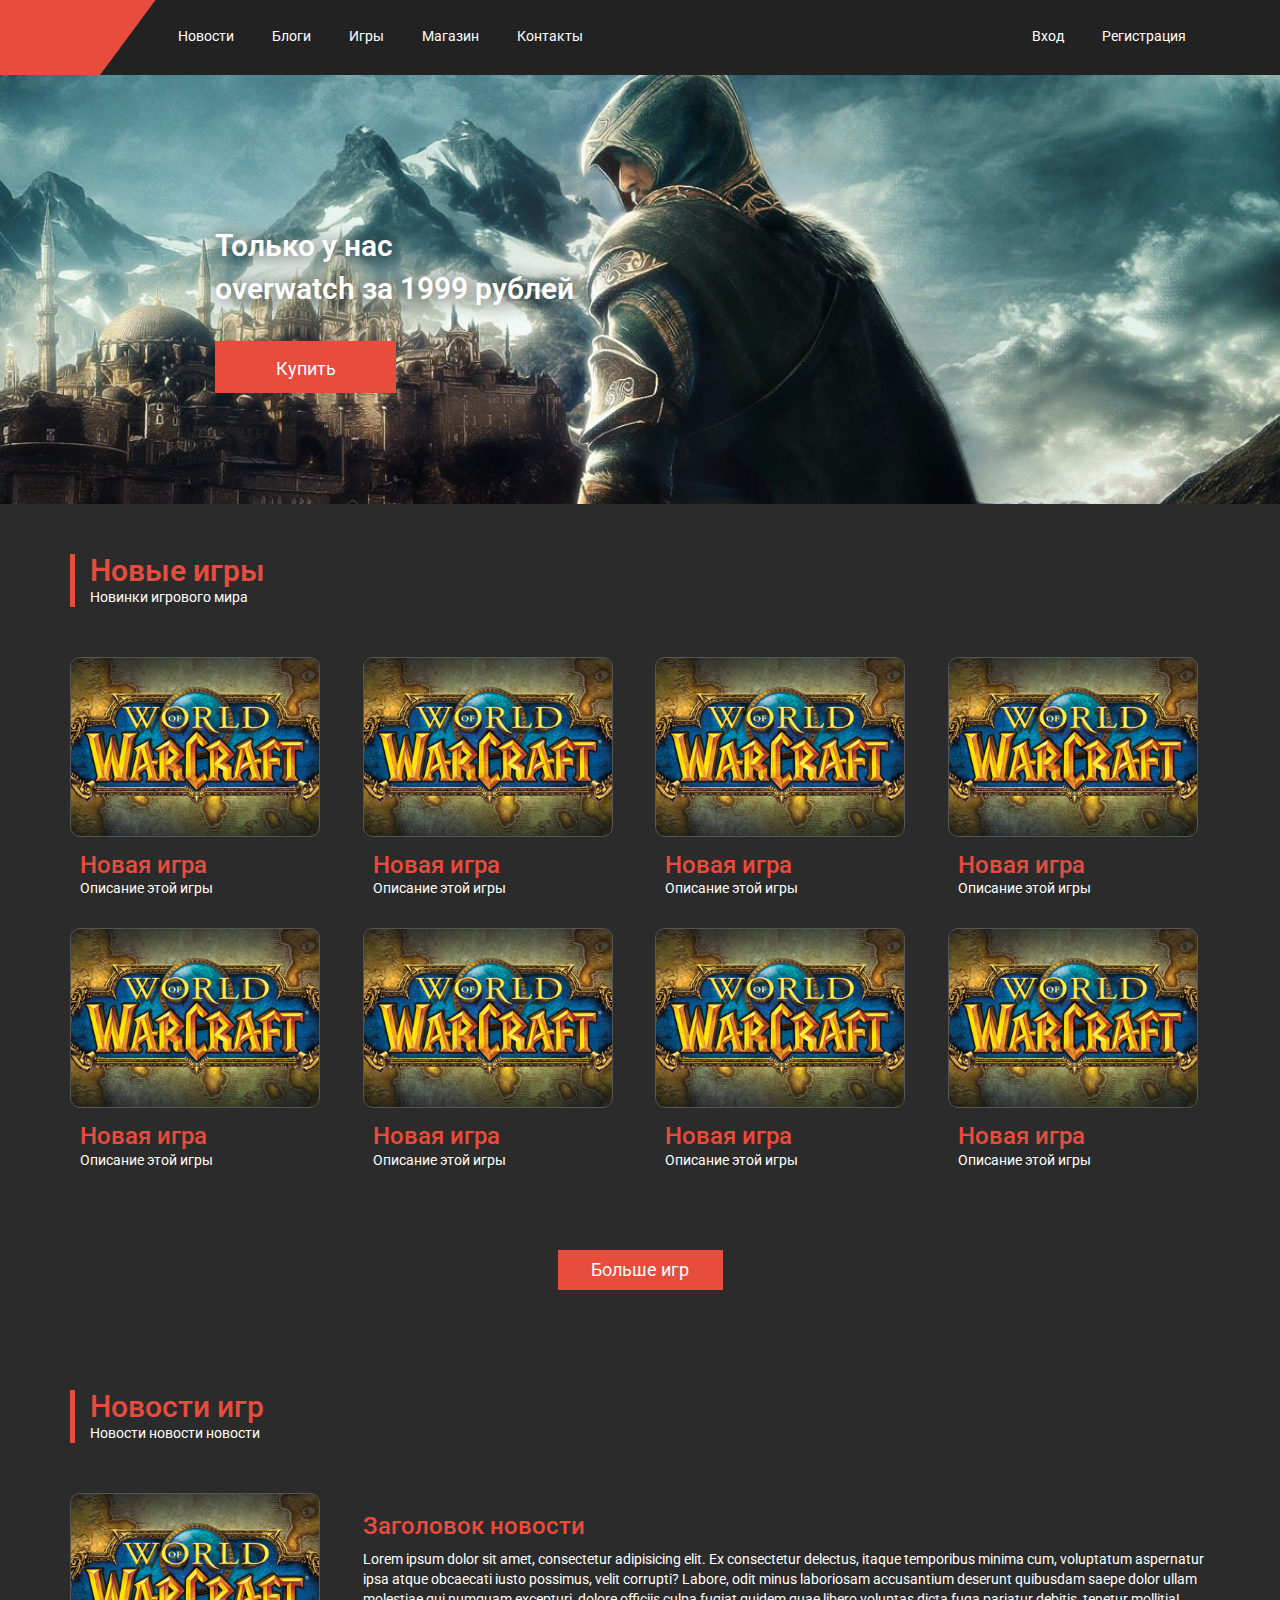
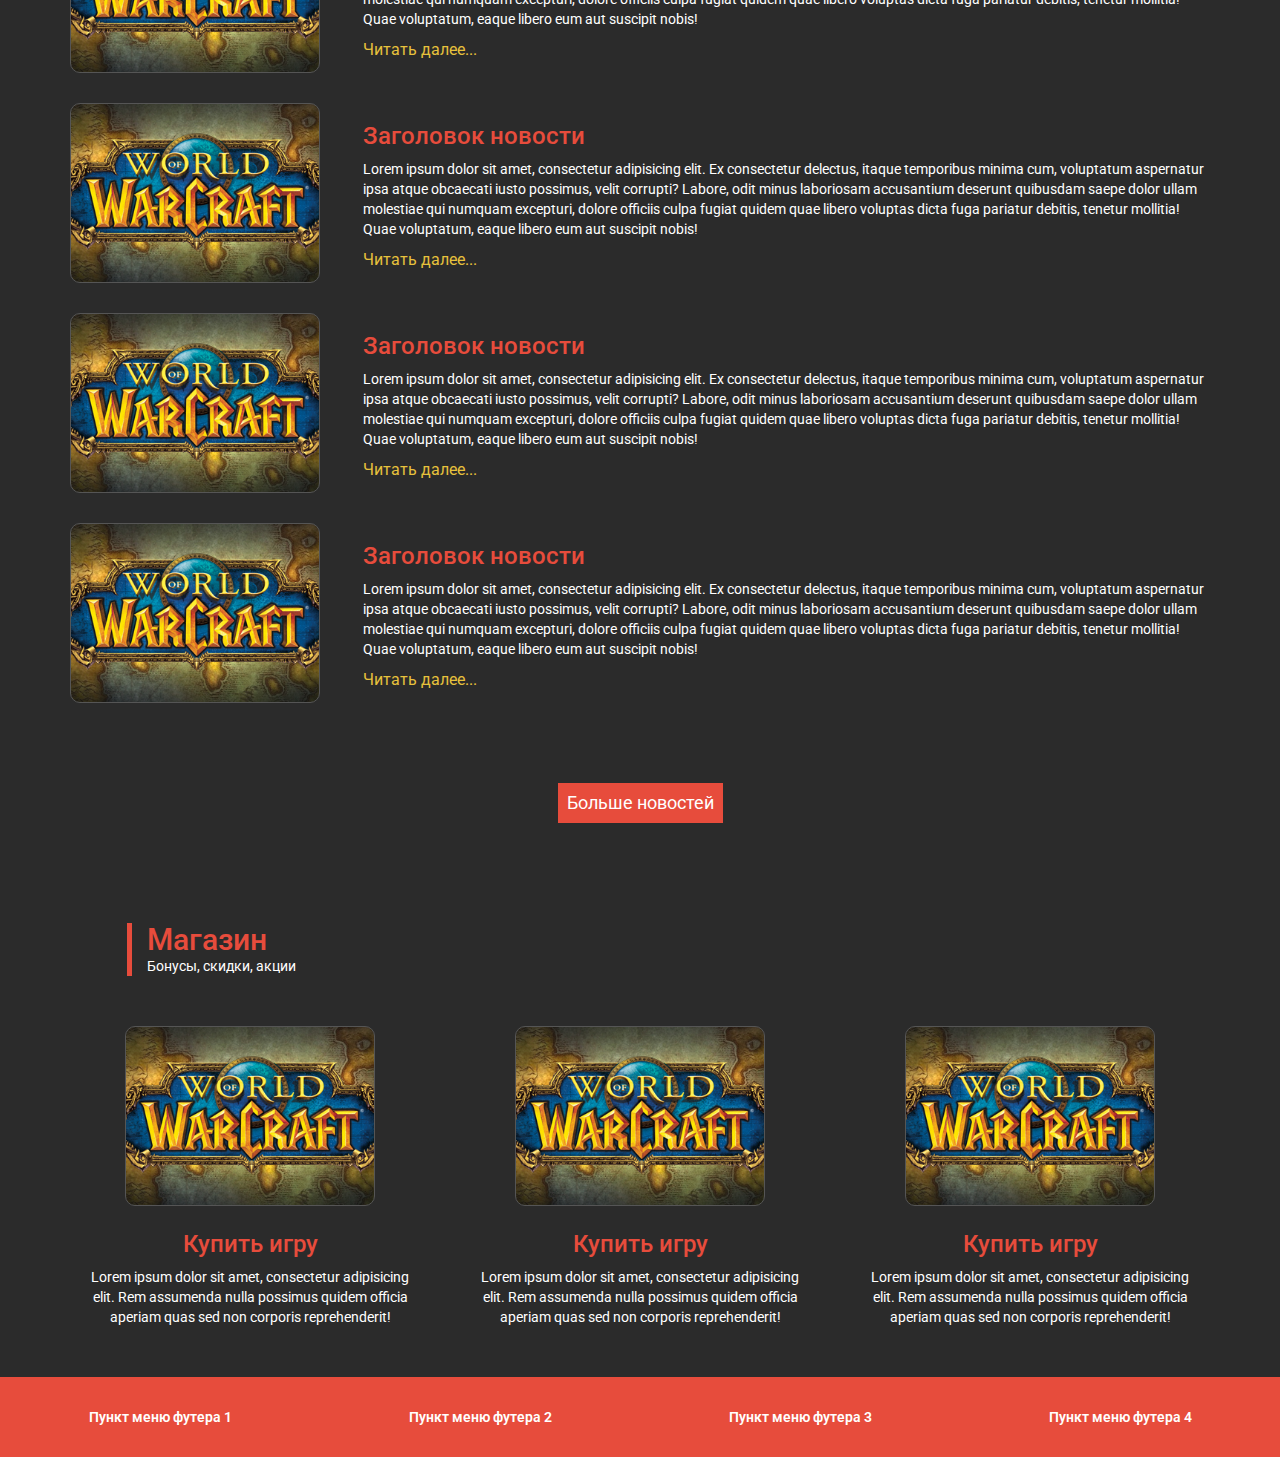
<file: index.html>
<!DOCTYPE html>
<html lang="ru">
<head>
	<meta charset="utf-8">
	<meta http-equiv="X-UA-Compatible" content="IE=edge">
	<meta name="viewport" content="width=device-width, initial-scale=1">
	<!-- The above 3 meta tags *must* come first in the head; any other head content must come *after* these tags -->
	<title>GameWord - Главная</title>

	<!-- Bootstrap -->

	<link href="css/bootstrap.min.css" rel="stylesheet">
	<link href="css/styles.css" rel="stylesheet">	
	<link href="https://fonts.googleapis.com/css?family=Roboto" rel="stylesheet">

	<!-- HTML5 shim and Respond.js for IE8 support of HTML5 elements and media queries -->
	<!-- WARNING: Respond.js doesn't work if you view the page via file:// -->
    <!--[if lt IE 9]>
      <script src="https://oss.maxcdn.com/html5shiv/3.7.3/html5shiv.min.js"></script>
      <script src="https://oss.maxcdn.com/respond/1.4.2/respond.min.js"></script>
      <![endif]-->
   </head>
   <body>
	<header>
   	<div class="container-fluid">
   		<div class="row navb">
   			<div class="col-md-2 logo">
   				<a href="#"><img src="img/logo.png" alt=""></a>
   			</div>
   			<div class="col-md-5 menu">
   				<ul>
   					<li><a href="pages/news.html">Новости</a></li>
   					<li><a href="pages/blogs.html">Блоги</a></li>
   					<li><a href="pages/games.html">Игры</a></li>
   					<li><a href="pages/shop.html">Магазин</a></li>
   					<li><a href="pages/contacts.html">Контакты</a></li>
   				</ul>
   			</div>
   			<div class="col-md-3 search">
   <!--	
  ================================================== 		
			РАЗОБРАТЬСЯ С ФОРМАМИ!


   	<form action="">
   					<input type="text" placeholder="Введите игру для поиска...">
   					<button></button>

  =============================================== 					
   				</form> -->
   			</div>
   			<div class="col-md-2 reg">
   				<ul>
   					<li><a href="#">Вход</a></li>
   					<li><a href="#">Регистрация</a></li>
   				</ul>
   			</div>
   		</div>
   		<div class="row adv">
   			<div class="col-md-12 text">
   				<p>Только у нас</p>
   				<p>overwatch за 1999 рублей</p>
   				<a href="pages/shop-item.html">Купить</a>
   			</div>
   		</div>
   	</div>
   	</header>

	<main class="content">
	<div class="container">
		<div class="new-games">
			<div class="head-text">
				<h2>Новые игры</h2>
				<p>Новинки игрового мира</p>
			</div>

			<div class="row">
				<a href="pages/game-item.html"><div class="col-md-3 gamebox">
					<div class="imgbox"></div>
					<h3>Новая игра</h3>
					<p>Описание этой игры</p>
				</div></a>
				<a href="pages/game-item.html"><div class="col-md-3 gamebox">
					<div class="imgbox"></div>
					<h3>Новая игра</h3>
					<p>Описание этой игры</p>
				</div></a>
				<a href="pages/game-item.html"><div class="col-md-3 gamebox">
					<div class="imgbox"></div>
					<h3>Новая игра</h3>
					<p>Описание этой игры</p>
				</div></a>
				<a href="pages/game-item.html"><div class="col-md-3 gamebox">
					<div class="imgbox"></div>
					<h3>Новая игра</h3>
					<p>Описание этой игры</p>
				</div></a>
			</div>
			<div class="row">
				<a href="pages/game-item.html"><div class="col-md-3 gamebox">
					<div class="imgbox"></div>
					<h3>Новая игра</h3>
					<p>Описание этой игры</p>
				</div></a>
				<a href="pages/game-item.html"><div class="col-md-3 gamebox">
					<div class="imgbox"></div>
					<h3>Новая игра</h3>
					<p>Описание этой игры</p>
				</div></a>
				<a href="pages/game-item.html"><div class="col-md-3 gamebox">
					<div class="imgbox"></div>
					<h3>Новая игра</h3>
					<p>Описание этой игры</p>
				</div></a>
				<a href="pages/game-item.html"><div class="col-md-3 gamebox">
					<div class="imgbox"></div>
					<h3>Новая игра</h3>
					<p>Описание этой игры</p>
				</div></a>
			</div>
			<div class="row">
				<div class="col-md-2 col-md-offset-5 button">
					<a href="pages/games.html">Больше игр</a>
				</div>
			</div>
		</div>
		<div class="news">
			<div class="head-text">
				<h2>Новости игр</h2>
				<p>Новости новости новости</p>
			</div>

			<div class="row article">
				<div class="col-md-3">
					<div class="imgbox"></div>
				</div>
				<div class="col-md-9 text">
					<h3>Заголовок новости</h3>
					<p>Lorem ipsum dolor sit amet, consectetur adipisicing elit. Ex consectetur delectus, itaque temporibus minima cum, voluptatum aspernatur ipsa atque obcaecati iusto possimus, velit corrupti? Labore, odit minus laboriosam accusantium deserunt quibusdam saepe dolor ullam molestiae qui numquam excepturi, dolore officiis culpa fugiat quidem quae libero voluptas dicta fuga pariatur debitis, tenetur mollitia! Quae voluptatum, eaque libero eum aut suscipit nobis!</p>
					<a href="pages/news-item.html">Читать далее...</a>
				</div>
			</div>
			<div class="row article">
				<div class="col-md-3">
					<div class="imgbox"></div>
				</div>
				<div class="col-md-9 text">
					<h3>Заголовок новости</h3>
					<p>Lorem ipsum dolor sit amet, consectetur adipisicing elit. Ex consectetur delectus, itaque temporibus minima cum, voluptatum aspernatur ipsa atque obcaecati iusto possimus, velit corrupti? Labore, odit minus laboriosam accusantium deserunt quibusdam saepe dolor ullam molestiae qui numquam excepturi, dolore officiis culpa fugiat quidem quae libero voluptas dicta fuga pariatur debitis, tenetur mollitia! Quae voluptatum, eaque libero eum aut suscipit nobis!</p>
					<a href="pages/news-item.html">Читать далее...</a>
				</div>
			</div>
			<div class="row article">
				<div class="col-md-3">
					<div class="imgbox"></div>
				</div>
				<div class="col-md-9 text">
					<h3>Заголовок новости</h3>
					<p>Lorem ipsum dolor sit amet, consectetur adipisicing elit. Ex consectetur delectus, itaque temporibus minima cum, voluptatum aspernatur ipsa atque obcaecati iusto possimus, velit corrupti? Labore, odit minus laboriosam accusantium deserunt quibusdam saepe dolor ullam molestiae qui numquam excepturi, dolore officiis culpa fugiat quidem quae libero voluptas dicta fuga pariatur debitis, tenetur mollitia! Quae voluptatum, eaque libero eum aut suscipit nobis!</p>
					<a href="pages/news-item.html">Читать далее...</a>
				</div>
			</div>
			<div class="row article">
				<div class="col-md-3">
					<div class="imgbox"></div>
				</div>
				<div class="col-md-9 text">
					<h3>Заголовок новости</h3>
					<p>Lorem ipsum dolor sit amet, consectetur adipisicing elit. Ex consectetur delectus, itaque temporibus minima cum, voluptatum aspernatur ipsa atque obcaecati iusto possimus, velit corrupti? Labore, odit minus laboriosam accusantium deserunt quibusdam saepe dolor ullam molestiae qui numquam excepturi, dolore officiis culpa fugiat quidem quae libero voluptas dicta fuga pariatur debitis, tenetur mollitia! Quae voluptatum, eaque libero eum aut suscipit nobis!</p>
					<a href="pages/news-item.html">Читать далее...</a>
				</div>
			</div>	
			<div class="row">
				<div class="col-md-2 col-md-offset-5 button">
					<a href="pages/news.html">Больше новостей</a>
				</div>
			</div>		
		</div>

		<div class="shop">
			<a href="pages/shop.html"><div class="head-text">
				<h2>Магазин</h2>
				<p>Бонусы, скидки, акции</p>
			</div></a>
			<div class="row">
				<div class="col-md-4 item">
					<a href="pages/shop-item.html"><div class="imgbox"></div></a>
					<h3>Купить игру</h3>
					<p>Lorem ipsum dolor sit amet, consectetur adipisicing elit. Rem assumenda nulla possimus quidem officia aperiam quas sed non corporis reprehenderit!</p>
				</div>
				<div class="col-md-4 item">
					<a href="pages/shop-item.html"><div class="imgbox"></div></a>
					<h3>Купить игру</h3>
					<p>Lorem ipsum dolor sit amet, consectetur adipisicing elit. Rem assumenda nulla possimus quidem officia aperiam quas sed non corporis reprehenderit!</p>
				</div>
				<div class="col-md-4 item">
					<a href="pages/shop-item.html"><div class="imgbox"></div></a>
					<h3>Купить игру</h3>
					<p>Lorem ipsum dolor sit amet, consectetur adipisicing elit. Rem assumenda nulla possimus quidem officia aperiam quas sed non corporis reprehenderit!</p>
				</div>
			</div>
		</div>
	</div>

	<main>

	<footer class="footer">
		<div class="container-fluid">
			<div class="row">
				<div class="col-md-3 foot-item">
					<a href="#">Пункт меню футера 1</a>
				</div>
				<div class="col-md-3 foot-item">
					<a href="#">Пункт меню футера 2</a>
				</div>
				<div class="col-md-3 foot-item">
					<a href="#">Пункт меню футера 3</a>
				</div>
				<div class="col-md-3 foot-item">
					<a href="#">Пункт меню футера 4</a>
				</div>
			</div>
		</div>
	</footer>






   	<!-- jQuery (necessary for Bootstrap's JavaScript plugins) -->
   	<script src="https://ajax.googleapis.com/ajax/libs/jquery/1.12.4/jquery.min.js"></script>
   	<!-- Include all compiled plugins (below), or include individual files as needed -->
   	<script src="js/bootstrap.min.js"></script>
   </body>
   </html>
</file>
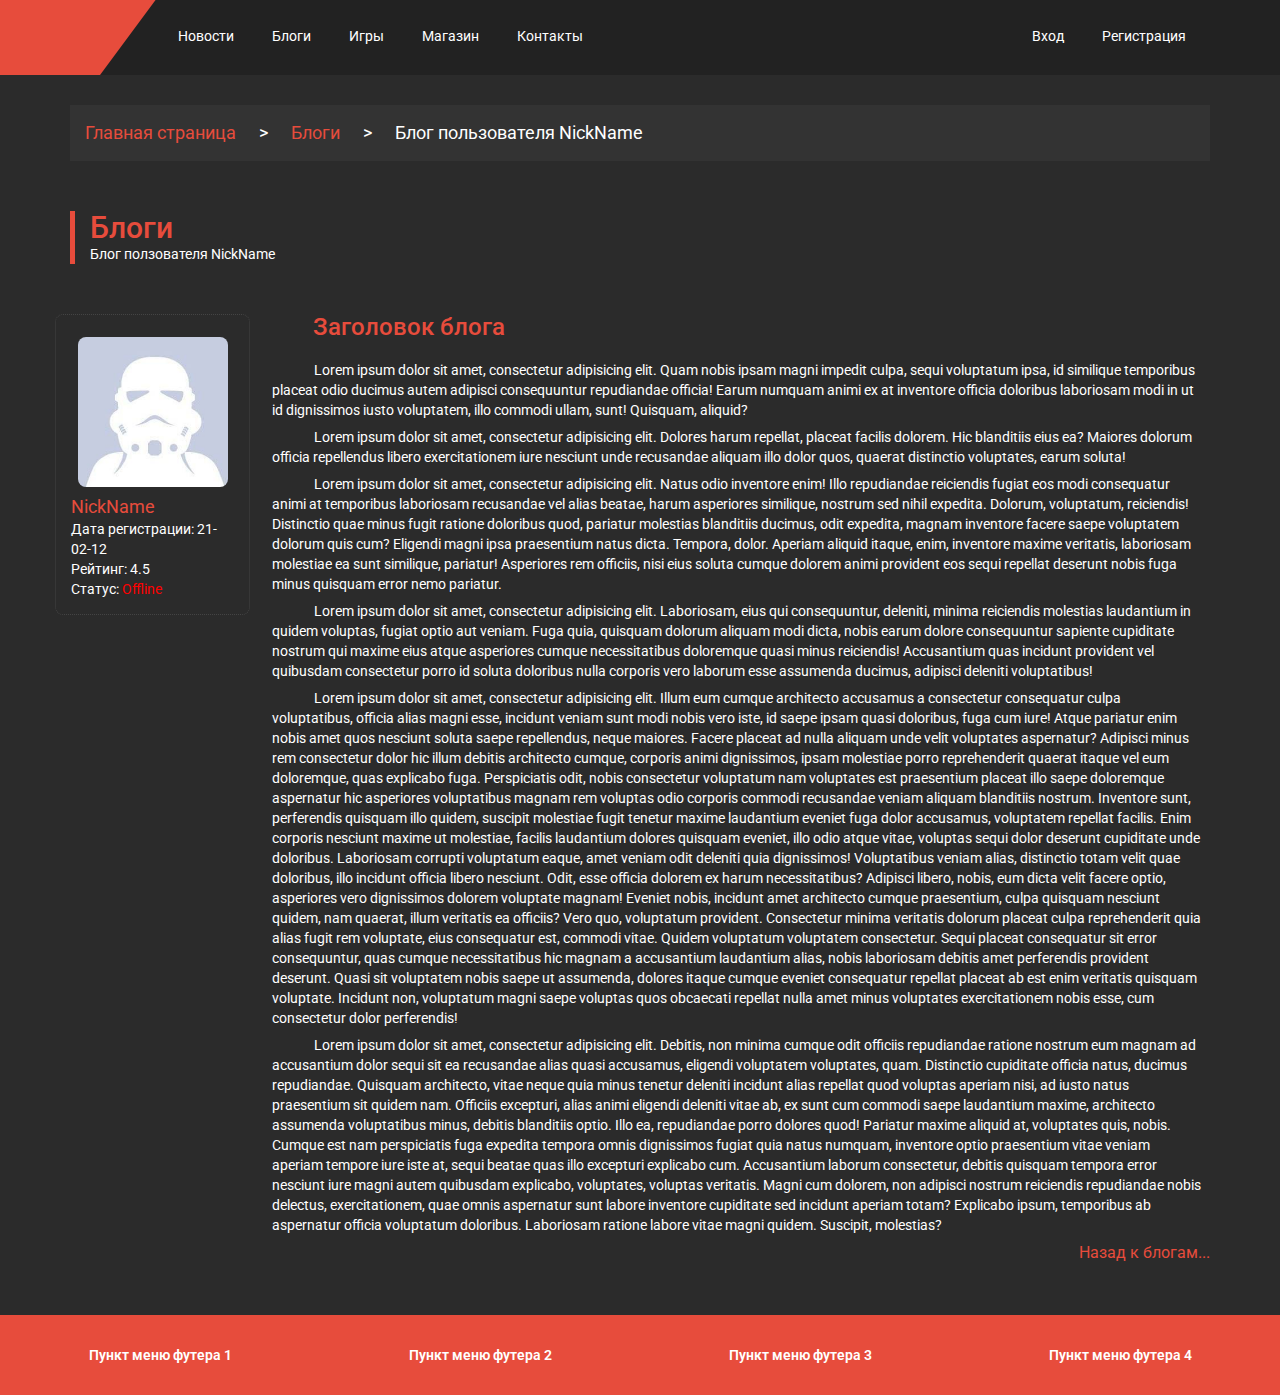
<file: pages/blog-item.html>
<!DOCTYPE html>
<html lang="ru">
<head>
   <meta charset="UTF-8">
   <title>GameWord - Блог пользователя NickName</title>
   
   <link href="../css/bootstrap.min.css" rel="stylesheet">
   <link href="../css/styles.css" rel="stylesheet">   
   <link href="../css/blog-item.css" rel="stylesheet">
   <link href="https://fonts.googleapis.com/css?family=Roboto" rel="stylesheet">
   
</head>
<body>
   <header>
      <div class="container-fluid">
         <div class="row navb">
            <div class="col-md-2 logo">
               <a href="../index.html"><img src="../img/logo.png" alt=""></a>
            </div>
            <div class="col-md-5 menu">
               <ul>
                  <li><a href="news.html">Новости</a></li>
                  <li><a href="blogs.html">Блоги</a></li>
                  <li><a href="games.html">Игры</a></li>
                  <li><a href="shop.html">Магазин</a></li>
                  <li><a href="contacts.html">Контакты</a></li>
               </ul>
            </div>
            <div class="col-md-3 search">
   <!--  
  ==================================================     
         РАЗОБРАТЬСЯ С ФОРМАМИ!


      <form action="">
                  <input type="text" placeholder="Введите игру для поиска...">
                  <button></button>

  ===============================================              
               </form> -->
            </div>
            <div class="col-md-2 reg">
               <ul>
                  <li><a href="#">Вход</a></li>
                  <li><a href="#">Регистрация</a></li>
               </ul>
            </div>
         </div>
         <div class="row adv">
            <div class="col-md-12 text">
               <p>Только у нас</p>
               <p>overwatch за 1999 рублей</p>
               <a href="#">Купить</a>
            </div>
         </div>
      </div>
      </header>

      <main class="content">
         <div class="container">
            <div class="nav-str">
               <p><a href="../index.html">Главная страница</a></p>
               <p>&gt</p>
               <p><a href="blogs.html">Блоги</a></p>
               <p>&gt</p>
               <p>Блог пользователя NickName</p>
            </div>
            <div class="head-text">
               <h2>Блоги</h2>
               <p>Блог ползователя NickName</p>
            </div>
            <div class="row blogbox">
               <div class="col-md-2 user-info">
                  <div class="user-avatar"></div>
                  <p class="nickname">NickName</p>
                  <p>Дата регистрации: 21-02-12</p>
                  <p>Рейтинг: 4.5</p>
                  <p>Статус: <span class="status-offline">Offline</span></p>
               </div>
               <div class="col-md-10 text">
                  <h3>Заголовок блога</h3>
                  <p>Lorem ipsum dolor sit amet, consectetur adipisicing elit. Quam nobis ipsam magni impedit culpa, sequi voluptatum ipsa, id similique temporibus placeat odio ducimus autem adipisci consequuntur repudiandae officia! Earum numquam animi ex at inventore officia doloribus laboriosam modi in ut id dignissimos iusto voluptatem, illo commodi ullam, sunt! Quisquam, aliquid?</p>
                  <p>Lorem ipsum dolor sit amet, consectetur adipisicing elit. Dolores harum repellat, placeat facilis dolorem. Hic blanditiis eius ea? Maiores dolorum officia repellendus libero exercitationem iure nesciunt unde recusandae aliquam illo dolor quos, quaerat distinctio voluptates, earum soluta!</p>
                  <p>Lorem ipsum dolor sit amet, consectetur adipisicing elit. Natus odio inventore enim! Illo repudiandae reiciendis fugiat eos modi consequatur animi at temporibus laboriosam recusandae vel alias beatae, harum asperiores similique, nostrum sed nihil expedita. Dolorum, voluptatum, reiciendis! Distinctio quae minus fugit ratione doloribus quod, pariatur molestias blanditiis ducimus, odit expedita, magnam inventore facere saepe voluptatem dolorum quis cum? Eligendi magni ipsa praesentium natus dicta. Tempora, dolor. Aperiam aliquid itaque, enim, inventore maxime veritatis, laboriosam molestiae ea sunt similique, pariatur! Asperiores rem officiis, nisi eius soluta cumque dolorem animi provident eos sequi repellat deserunt nobis fuga minus quisquam error nemo pariatur.</p>
                  <p>Lorem ipsum dolor sit amet, consectetur adipisicing elit. Laboriosam, eius qui consequuntur, deleniti, minima reiciendis molestias laudantium in quidem voluptas, fugiat optio aut veniam. Fuga quia, quisquam dolorum aliquam modi dicta, nobis earum dolore consequuntur sapiente cupiditate nostrum qui maxime eius atque asperiores cumque necessitatibus doloremque quasi minus reiciendis! Accusantium quas incidunt provident vel quibusdam consectetur porro id soluta doloribus nulla corporis vero laborum esse assumenda ducimus, adipisci deleniti voluptatibus!</p>
                  <p>Lorem ipsum dolor sit amet, consectetur adipisicing elit. Illum eum cumque architecto accusamus a consectetur consequatur culpa voluptatibus, officia alias magni esse, incidunt veniam sunt modi nobis vero iste, id saepe ipsam quasi doloribus, fuga cum iure! Atque pariatur enim nobis amet quos nesciunt soluta saepe repellendus, neque maiores. Facere placeat ad nulla aliquam unde velit voluptates aspernatur? Adipisci minus rem consectetur dolor hic illum debitis architecto cumque, corporis animi dignissimos, ipsam molestiae porro reprehenderit quaerat itaque vel eum doloremque, quas explicabo fuga. Perspiciatis odit, nobis consectetur voluptatum nam voluptates est praesentium placeat illo saepe doloremque aspernatur hic asperiores voluptatibus magnam rem voluptas odio corporis commodi recusandae veniam aliquam blanditiis nostrum. Inventore sunt, perferendis quisquam illo quidem, suscipit molestiae fugit tenetur maxime laudantium eveniet fuga dolor accusamus, voluptatem repellat facilis. Enim corporis nesciunt maxime ut molestiae, facilis laudantium dolores quisquam eveniet, illo odio atque vitae, voluptas sequi dolor deserunt cupiditate unde doloribus. Laboriosam corrupti voluptatum eaque, amet veniam odit deleniti quia dignissimos! Voluptatibus veniam alias, distinctio totam velit quae doloribus, illo incidunt officia libero nesciunt. Odit, esse officia dolorem ex harum necessitatibus? Adipisci libero, nobis, eum dicta velit facere optio, asperiores vero dignissimos dolorem voluptate magnam! Eveniet nobis, incidunt amet architecto cumque praesentium, culpa quisquam nesciunt quidem, nam quaerat, illum veritatis ea officiis? Vero quo, voluptatum provident. Consectetur minima veritatis dolorum placeat culpa reprehenderit quia alias fugit rem voluptate, eius consequatur est, commodi vitae. Quidem voluptatum voluptatem consectetur. Sequi placeat consequatur sit error consequuntur, quas cumque necessitatibus hic magnam a accusantium laudantium alias, nobis laboriosam debitis amet perferendis provident deserunt. Quasi sit voluptatem nobis saepe ut assumenda, dolores itaque cumque eveniet consequatur repellat placeat ab est enim veritatis quisquam voluptate. Incidunt non, voluptatum magni saepe voluptas quos obcaecati repellat nulla amet minus voluptates exercitationem nobis esse, cum consectetur dolor perferendis!</p>
                  <p>Lorem ipsum dolor sit amet, consectetur adipisicing elit. Debitis, non minima cumque odit officiis repudiandae ratione nostrum eum magnam ad accusantium dolor sequi sit ea recusandae alias quasi accusamus, eligendi voluptatem voluptates, quam. Distinctio cupiditate officia natus, ducimus repudiandae. Quisquam architecto, vitae neque quia minus tenetur deleniti incidunt alias repellat quod voluptas aperiam nisi, ad iusto natus praesentium sit quidem nam. Officiis excepturi, alias animi eligendi deleniti vitae ab, ex sunt cum commodi saepe laudantium maxime, architecto assumenda voluptatibus minus, debitis blanditiis optio. Illo ea, repudiandae porro dolores quod! Pariatur maxime aliquid at, voluptates quis, nobis. Cumque est nam perspiciatis fuga expedita tempora omnis dignissimos fugiat quia natus numquam, inventore optio praesentium vitae veniam aperiam tempore iure iste at, sequi beatae quas illo excepturi explicabo cum. Accusantium laborum consectetur, debitis quisquam tempora error nesciunt iure magni autem quibusdam explicabo, voluptates, voluptas veritatis. Magni cum dolorem, non adipisci nostrum reiciendis repudiandae nobis delectus, exercitationem, quae omnis aspernatur sunt labore inventore cupiditate sed incidunt aperiam totam? Explicabo ipsum, temporibus ab aspernatur officia voluptatum doloribus. Laboriosam ratione labore vitae magni quidem. Suscipit, molestias?</p>
                  <a href="blogs.html">Назад к блогам...</a>
               </div>
            </div>
         </div>
      </main>
      <footer class="footer">
      <div class="container-fluid">
         <div class="row">
            <div class="col-md-3 foot-item">
               <a href="#">Пункт меню футера 1</a>
            </div>
            <div class="col-md-3 foot-item">
               <a href="#">Пункт меню футера 2</a>
            </div>
            <div class="col-md-3 foot-item">
               <a href="#">Пункт меню футера 3</a>
            </div>
            <div class="col-md-3 foot-item">
               <a href="#">Пункт меню футера 4</a>
            </div>
         </div>
      </div>
   </footer>
</body>
</html>
</file>
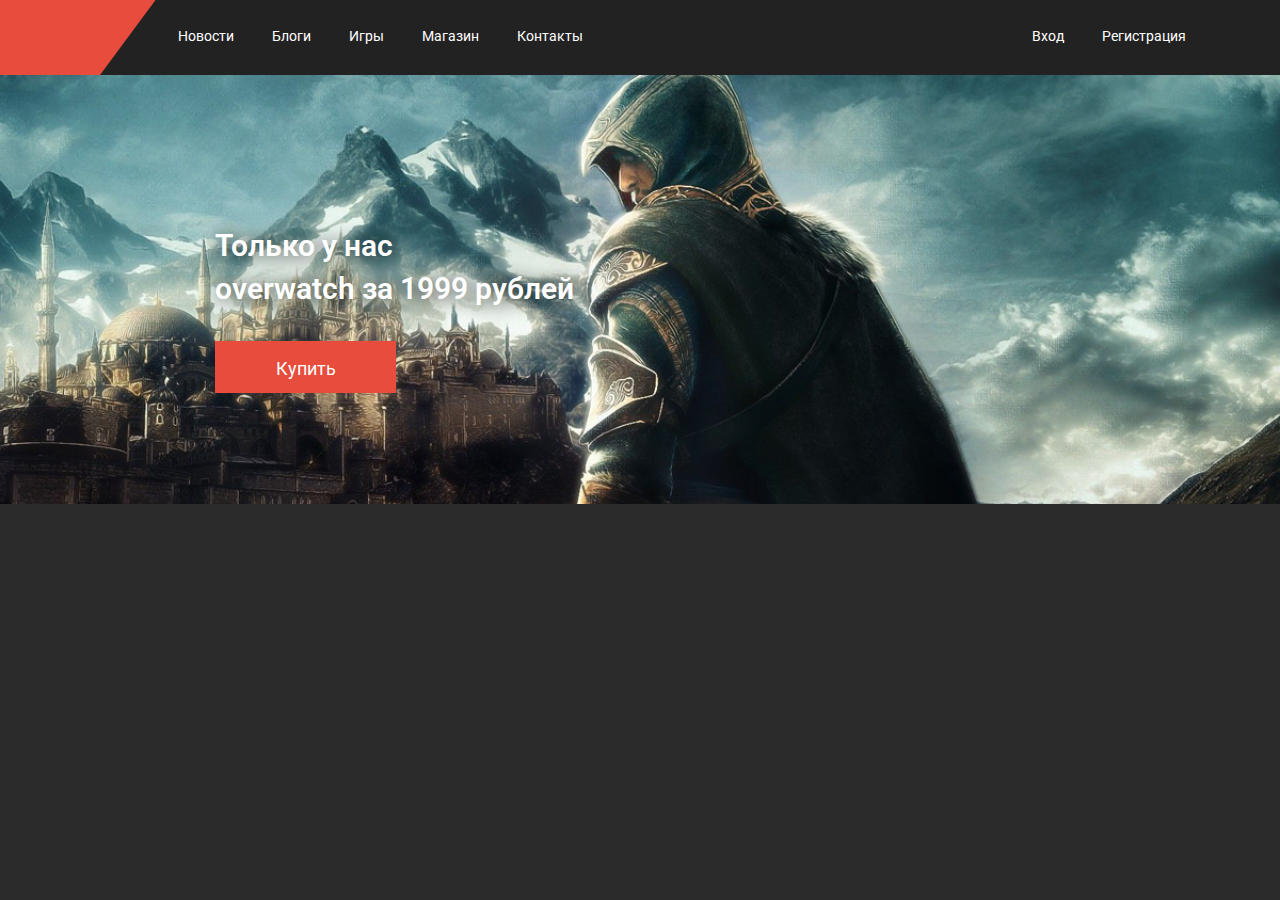
<file: pages/contacts.html>
<!DOCTYPE html>
<html lang="ru">
<head>
   <meta charset="UTF-8">
   <title>GameWord - Контакты</title>
   
   <link href="../css/bootstrap.min.css" rel="stylesheet">
   <link href="../css/styles.css" rel="stylesheet">   
   <link href="../css/contacts.css" rel="stylesheet">
   <link href="https://fonts.googleapis.com/css?family=Roboto" rel="stylesheet">
   
</head>
<body>
   <header>
      <div class="container-fluid">
         <div class="row navb">
            <div class="col-md-2 logo">
               <a href="../index.html"><img src="../img/logo.png" alt=""></a>
            </div>
            <div class="col-md-5 menu">
               <ul>
                  <li><a href="news.html">Новости</a></li>
                  <li><a href="blogs.html">Блоги</a></li>
                  <li><a href="games.html">Игры</a></li>
                  <li><a href="shop.html">Магазин</a></li>
                  <li><a href="contacts.html">Контакты</a></li>
               </ul>
            </div>
            <div class="col-md-3 search">
   <!--  
  ==================================================     
         РАЗОБРАТЬСЯ С ФОРМАМИ!


      <form action="">
                  <input type="text" placeholder="Введите игру для поиска...">
                  <button></button>

  ===============================================              
               </form> -->
            </div>
            <div class="col-md-2 reg">
               <ul>
                  <li><a href="#">Вход</a></li>
                  <li><a href="#">Регистрация</a></li>
               </ul>
            </div>
         </div>
         <div class="row adv">
            <div class="col-md-12 text">
               <p>Только у нас</p>
               <p>overwatch за 1999 рублей</p>
               <a href="#">Купить</a>
            </div>
         </div>
      </div>
      </header>
</body>
</html>
</file>
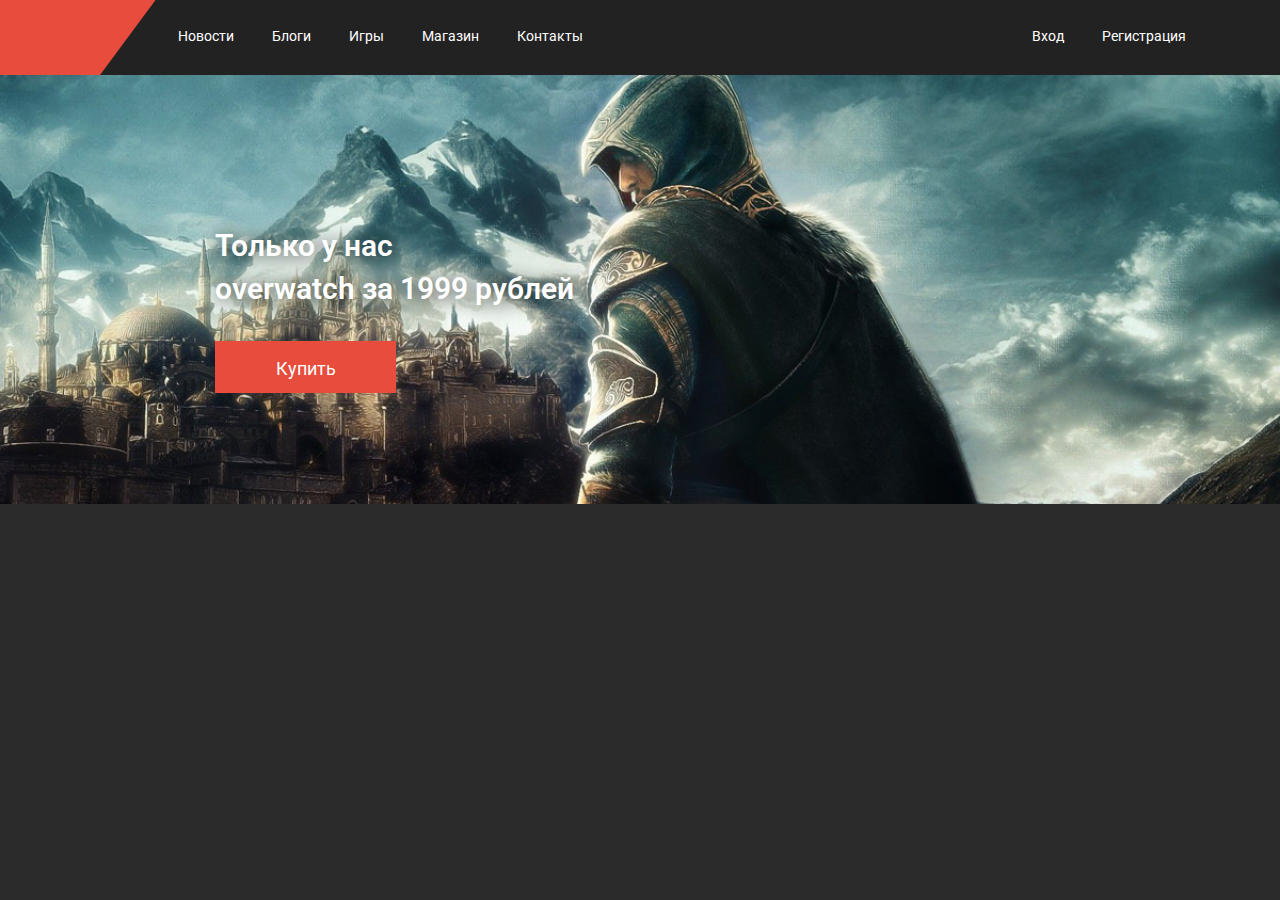
<file: pages/game-item.html>
<!DOCTYPE html>
<html lang="ru">
<head>
   <meta charset="UTF-8">
   <title>GameWord - Название игры</title>
   
   <link href="../css/bootstrap.min.css" rel="stylesheet">
   <link href="../css/styles.css" rel="stylesheet">   
   <link href="../css/game-item.css" rel="stylesheet">
   <link href="https://fonts.googleapis.com/css?family=Roboto" rel="stylesheet">
   
</head>
<body>
   <header>
      <div class="container-fluid">
         <div class="row navb">
            <div class="col-md-2 logo">
               <a href="../index.html"><img src="../img/logo.png" alt=""></a>
            </div>
            <div class="col-md-5 menu">
               <ul>
                  <li><a href="news.html">Новости</a></li>
                  <li><a href="blogs.html">Блоги</a></li>
                  <li><a href="games.html">Игры</a></li>
                  <li><a href="shop.html">Магазин</a></li>
                  <li><a href="contacts.html">Контакты</a></li>
               </ul>
            </div>
            <div class="col-md-3 search">
   <!--  
  ==================================================     
         РАЗОБРАТЬСЯ С ФОРМАМИ!


      <form action="">
                  <input type="text" placeholder="Введите игру для поиска...">
                  <button></button>

  ===============================================              
               </form> -->
            </div>
            <div class="col-md-2 reg">
               <ul>
                  <li><a href="#">Вход</a></li>
                  <li><a href="#">Регистрация</a></li>
               </ul>
            </div>
         </div>
         <div class="row adv">
            <div class="col-md-12 text">
               <p>Только у нас</p>
               <p>overwatch за 1999 рублей</p>
               <a href="#">Купить</a>
            </div>
         </div>
      </div>
      </header>
</body>
</html>
</file>
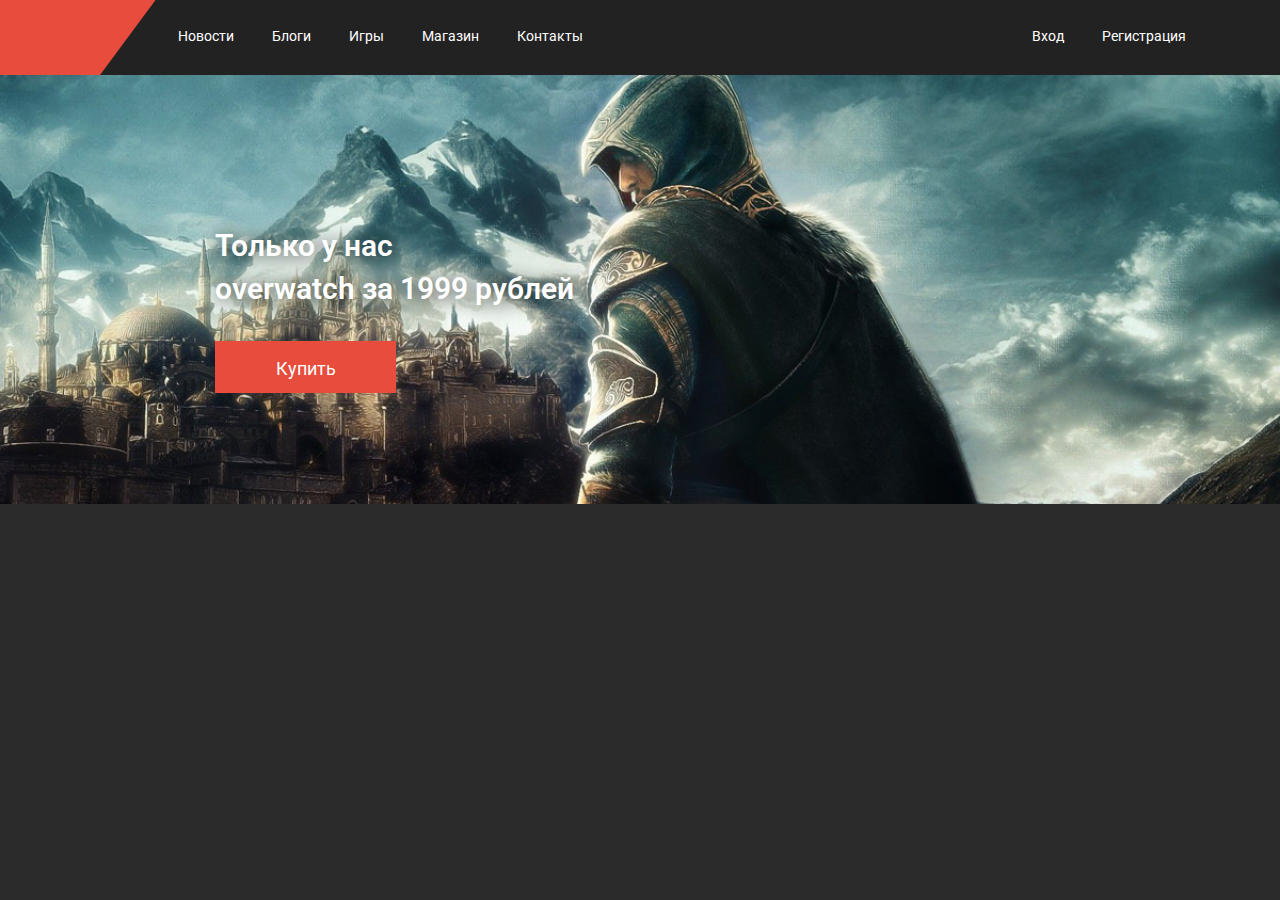
<file: pages/games.html>
<!DOCTYPE html>
<html lang="ru">
<head>
   <meta charset="UTF-8">
   <title>GameWord - Новинки игр</title>
   
   <link href="../css/bootstrap.min.css" rel="stylesheet">
   <link href="../css/styles.css" rel="stylesheet">   
   <link href="../css/games.css" rel="stylesheet">
   <link href="https://fonts.googleapis.com/css?family=Roboto" rel="stylesheet">
   
</head>
<body>
   <header>
      <div class="container-fluid">
         <div class="row navb">
            <div class="col-md-2 logo">
               <a href="../index.html"><img src="../img/logo.png" alt=""></a>
            </div>
            <div class="col-md-5 menu">
               <ul>
                  <li><a href="news.html">Новости</a></li>
                  <li><a href="blogs.html">Блоги</a></li>
                  <li><a href="games.html">Игры</a></li>
                  <li><a href="shop.html">Магазин</a></li>
                  <li><a href="contacts.html">Контакты</a></li>
               </ul>
            </div>
            <div class="col-md-3 search">
   <!--  
  ==================================================     
         РАЗОБРАТЬСЯ С ФОРМАМИ!


      <form action="">
                  <input type="text" placeholder="Введите игру для поиска...">
                  <button></button>

  ===============================================              
               </form> -->
            </div>
            <div class="col-md-2 reg">
               <ul>
                  <li><a href="#">Вход</a></li>
                  <li><a href="#">Регистрация</a></li>
               </ul>
            </div>
         </div>
         <div class="row adv">
            <div class="col-md-12 text">
               <p>Только у нас</p>
               <p>overwatch за 1999 рублей</p>
               <a href="#">Купить</a>
            </div>
         </div>
      </div>
      </header>
</body>
</html>
</file>
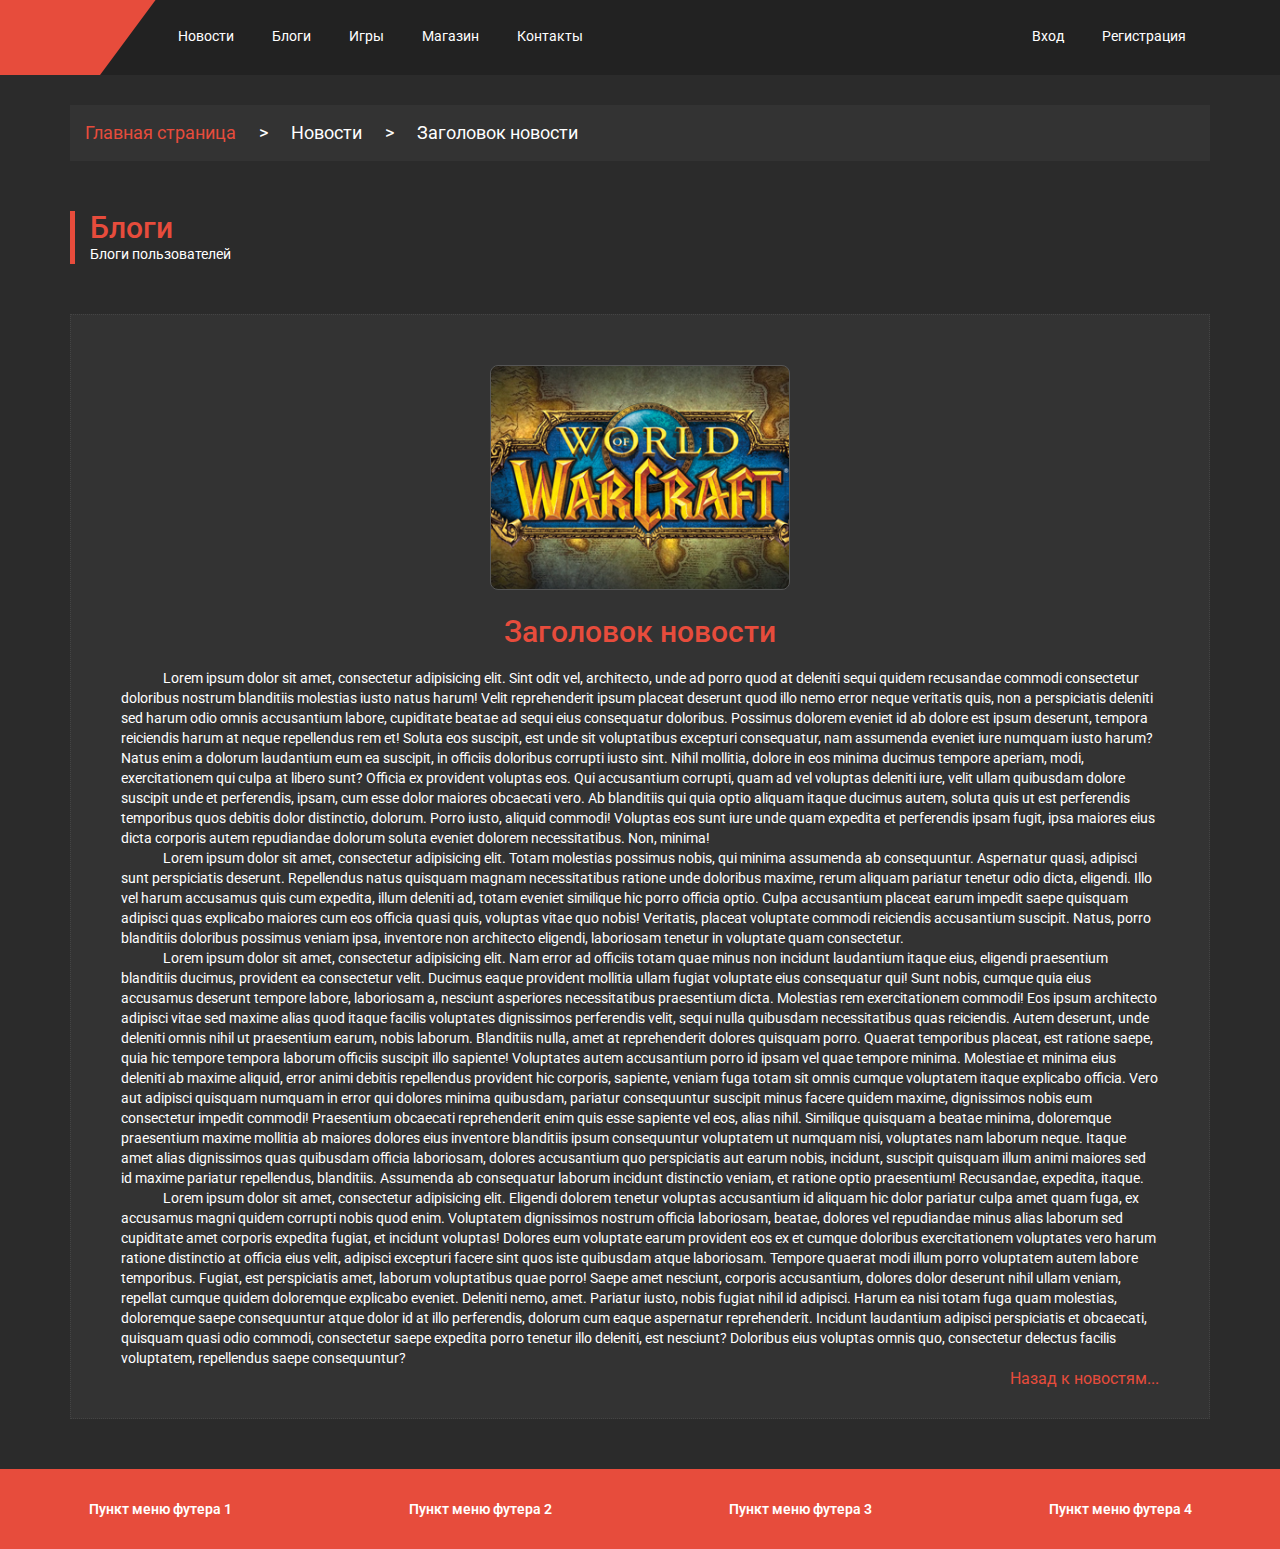
<file: pages/news-item.html>
<!DOCTYPE html>
<html lang="ru">
<head>
   <meta charset="UTF-8">
   <title>GameWord - Заголовок новости</title>
   
   <link href="../css/bootstrap.min.css" rel="stylesheet">
   <link href="../css/styles.css" rel="stylesheet">   
   <link href="../css/news-item.css" rel="stylesheet">
   <link href="https://fonts.googleapis.com/css?family=Roboto" rel="stylesheet">
   
</head>
<body>
   <header>
      <div class="container-fluid">
         <div class="row navb">
            <div class="col-md-2 logo">
               <a href="../index.html"><img src="../img/logo.png" alt=""></a>
            </div>
            <div class="col-md-5 menu">
               <ul>
                  <li><a href="news.html">Новости</a></li>
                  <li><a href="blogs.html">Блоги</a></li>
                  <li><a href="games.html">Игры</a></li>
                  <li><a href="shop.html">Магазин</a></li>
                  <li><a href="contacts.html">Контакты</a></li>
               </ul>
            </div>
            <div class="col-md-3 search">
   <!--  
  ==================================================     
         РАЗОБРАТЬСЯ С ФОРМАМИ!


      <form action="">
                  <input type="text" placeholder="Введите игру для поиска...">
                  <button></button>

  ===============================================              
               </form> -->
            </div>
            <div class="col-md-2 reg">
               <ul>
                  <li><a href="#">Вход</a></li>
                  <li><a href="#">Регистрация</a></li>
               </ul>
            </div>
         </div>
         <div class="row adv">
            <div class="col-md-12 text">
               <p>Только у нас</p>
               <p>overwatch за 1999 рублей</p>
               <a href="#">Купить</a>
            </div>
         </div>
      </div>
      </header>

   <main class="content">
      <div class="container">
         <div class="nav-str">
            <p><a href="../index.html">Главная страница</a></p>
            <p>&gt</p>
            <p>Новости</p>
            <p>&gt</p>
            <p>Заголовок новости</p>
         </div>
         <div class="head-text">
            <h2>Блоги</h2>
            <p>Блоги пользователей</p>
         </div>
         <div class="newsbox">
            <div class="imgbox"></div>
            <h2>Заголовок новости</h2>
            <p>Lorem ipsum dolor sit amet, consectetur adipisicing elit. Sint odit vel, architecto, unde ad porro quod at deleniti sequi quidem recusandae commodi consectetur doloribus nostrum blanditiis molestias iusto natus harum! Velit reprehenderit ipsum placeat deserunt quod illo nemo error neque veritatis quis, non a perspiciatis deleniti sed harum odio omnis accusantium labore, cupiditate beatae ad sequi eius consequatur doloribus. Possimus dolorem eveniet id ab dolore est ipsum deserunt, tempora reiciendis harum at neque repellendus rem et! Soluta eos suscipit, est unde sit voluptatibus excepturi consequatur, nam assumenda eveniet iure numquam iusto harum? Natus enim a dolorum laudantium eum ea suscipit, in officiis doloribus corrupti iusto sint. Nihil mollitia, dolore in eos minima ducimus tempore aperiam, modi, exercitationem qui culpa at libero sunt? Officia ex provident voluptas eos. Qui accusantium corrupti, quam ad vel voluptas deleniti iure, velit ullam quibusdam dolore suscipit unde et perferendis, ipsam, cum esse dolor maiores obcaecati vero. Ab blanditiis qui quia optio aliquam itaque ducimus autem, soluta quis ut est perferendis temporibus quos debitis dolor distinctio, dolorum. Porro iusto, aliquid commodi! Voluptas eos sunt iure unde quam expedita et perferendis ipsam fugit, ipsa maiores eius dicta corporis autem repudiandae dolorum soluta eveniet dolorem necessitatibus. Non, minima!</p>
            <p>Lorem ipsum dolor sit amet, consectetur adipisicing elit. Totam molestias possimus nobis, qui minima assumenda ab consequuntur. Aspernatur quasi, adipisci sunt perspiciatis deserunt. Repellendus natus quisquam magnam necessitatibus ratione unde doloribus maxime, rerum aliquam pariatur tenetur odio dicta, eligendi. Illo vel harum accusamus quis cum expedita, illum deleniti ad, totam eveniet similique hic porro officia optio. Culpa accusantium placeat earum impedit saepe quisquam adipisci quas explicabo maiores cum eos officia quasi quis, voluptas vitae quo nobis! Veritatis, placeat voluptate commodi reiciendis accusantium suscipit. Natus, porro blanditiis doloribus possimus veniam ipsa, inventore non architecto eligendi, laboriosam tenetur in voluptate quam consectetur.</p>
            <p>Lorem ipsum dolor sit amet, consectetur adipisicing elit. Nam error ad officiis totam quae minus non incidunt laudantium itaque eius, eligendi praesentium blanditiis ducimus, provident ea consectetur velit. Ducimus eaque provident mollitia ullam fugiat voluptate eius consequatur qui! Sunt nobis, cumque quia eius accusamus deserunt tempore labore, laboriosam a, nesciunt asperiores necessitatibus praesentium dicta. Molestias rem exercitationem commodi! Eos ipsum architecto adipisci vitae sed maxime alias quod itaque facilis voluptates dignissimos perferendis velit, sequi nulla quibusdam necessitatibus quas reiciendis. Autem deserunt, unde deleniti omnis nihil ut praesentium earum, nobis laborum. Blanditiis nulla, amet at reprehenderit dolores quisquam porro. Quaerat temporibus placeat, est ratione saepe, quia hic tempore tempora laborum officiis suscipit illo sapiente! Voluptates autem accusantium porro id ipsam vel quae tempore minima. Molestiae et minima eius deleniti ab maxime aliquid, error animi debitis repellendus provident hic corporis, sapiente, veniam fuga totam sit omnis cumque voluptatem itaque explicabo officia. Vero aut adipisci quisquam numquam in error qui dolores minima quibusdam, pariatur consequuntur suscipit minus facere quidem maxime, dignissimos nobis eum consectetur impedit commodi! Praesentium obcaecati reprehenderit enim quis esse sapiente vel eos, alias nihil. Similique quisquam a beatae minima, doloremque praesentium maxime mollitia ab maiores dolores eius inventore blanditiis ipsum consequuntur voluptatem ut numquam nisi, voluptates nam laborum neque. Itaque amet alias dignissimos quas quibusdam officia laboriosam, dolores accusantium quo perspiciatis aut earum nobis, incidunt, suscipit quisquam illum animi maiores sed id maxime pariatur repellendus, blanditiis. Assumenda ab consequatur laborum incidunt distinctio veniam, et ratione optio praesentium! Recusandae, expedita, itaque.</p>
            <p>Lorem ipsum dolor sit amet, consectetur adipisicing elit. Eligendi dolorem tenetur voluptas accusantium id aliquam hic dolor pariatur culpa amet quam fuga, ex accusamus magni quidem corrupti nobis quod enim. Voluptatem dignissimos nostrum officia laboriosam, beatae, dolores vel repudiandae minus alias laborum sed cupiditate amet corporis expedita fugiat, et incidunt voluptas! Dolores eum voluptate earum provident eos ex et cumque doloribus exercitationem voluptates vero harum ratione distinctio at officia eius velit, adipisci excepturi facere sint quos iste quibusdam atque laboriosam. Tempore quaerat modi illum porro voluptatem autem labore temporibus. Fugiat, est perspiciatis amet, laborum voluptatibus quae porro! Saepe amet nesciunt, corporis accusantium, dolores dolor deserunt nihil ullam veniam, repellat cumque quidem doloremque explicabo eveniet. Deleniti nemo, amet. Pariatur iusto, nobis fugiat nihil id adipisci. Harum ea nisi totam fuga quam molestias, doloremque saepe consequuntur atque dolor id at illo perferendis, dolorum cum eaque aspernatur reprehenderit. Incidunt laudantium adipisci perspiciatis et obcaecati, quisquam quasi odio commodi, consectetur saepe expedita porro tenetur illo deleniti, est nesciunt? Doloribus eius voluptas omnis quo, consectetur delectus facilis voluptatem, repellendus saepe consequuntur?</p>
            <a href="news.html">Назад к новостям...</a>
         </div>

      </div>
   </main>
<footer class="footer">
      <div class="container-fluid">
         <div class="row">
            <div class="col-md-3 foot-item">
               <a href="#">Пункт меню футера 1</a>
            </div>
            <div class="col-md-3 foot-item">
               <a href="#">Пункт меню футера 2</a>
            </div>
            <div class="col-md-3 foot-item">
               <a href="#">Пункт меню футера 3</a>
            </div>
            <div class="col-md-3 foot-item">
               <a href="#">Пункт меню футера 4</a>
            </div>
         </div>
      </div>
   </footer>
      
</body>
</html>
</file>
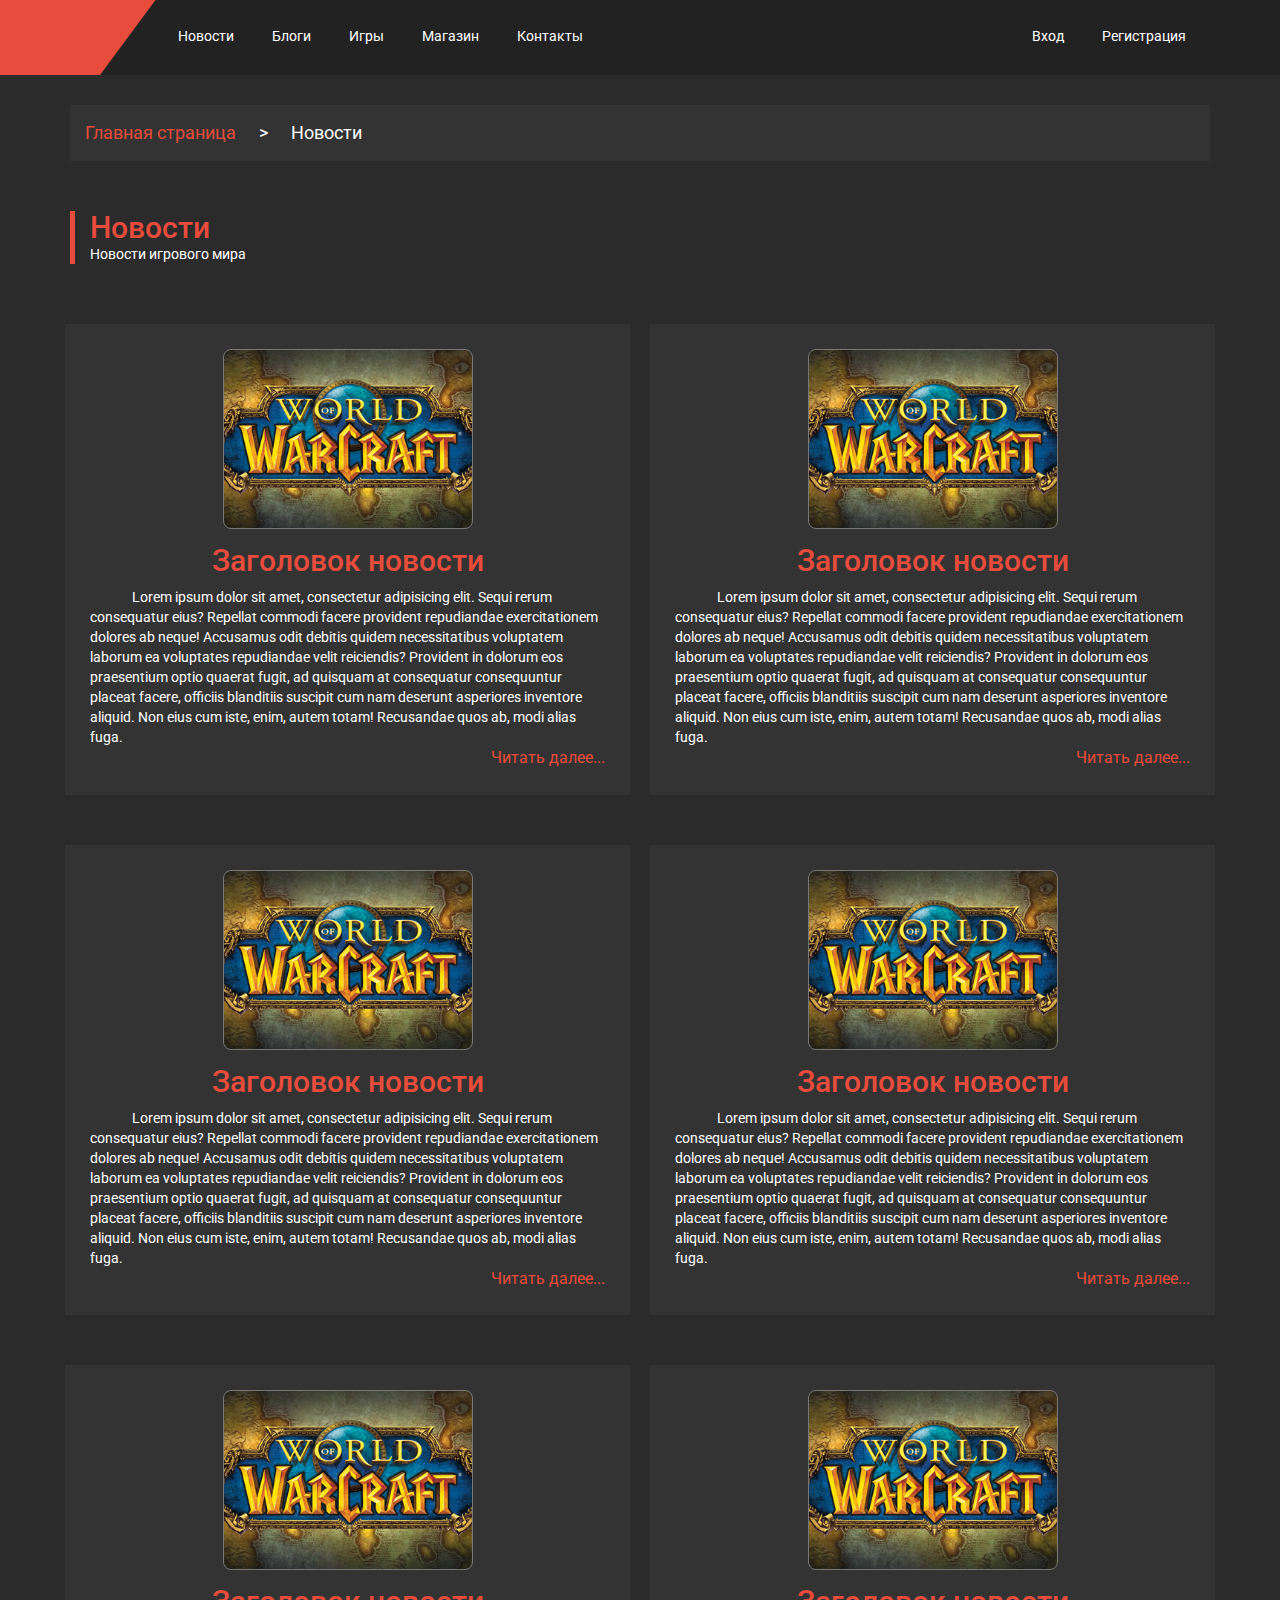
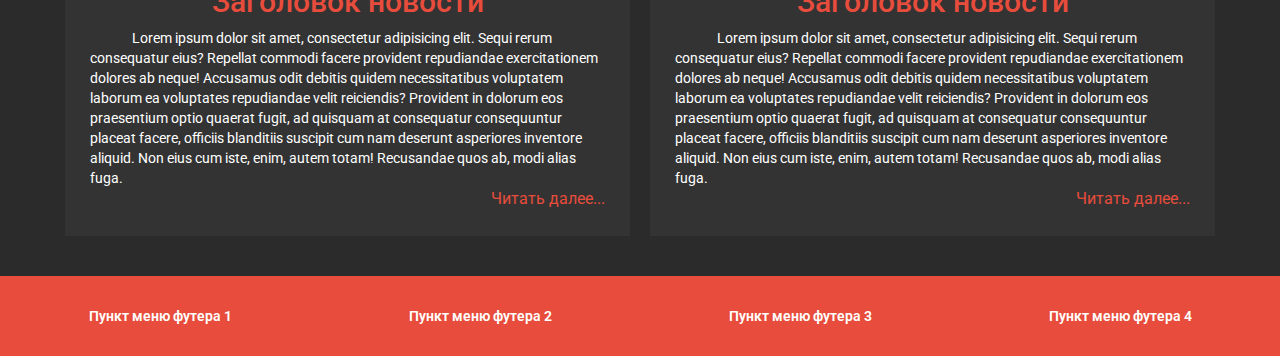
<file: pages/news.html>
<!DOCTYPE html>
<html lang="ru">
<head>
   <meta charset="UTF-8">
   <title>GameWord - Новости</title>
   
   <link href="../css/bootstrap.min.css" rel="stylesheet">
   <link href="../css/styles.css" rel="stylesheet">   
   <link href="../css/news.css" rel="stylesheet">
   <link href="https://fonts.googleapis.com/css?family=Roboto" rel="stylesheet">
   
</head>
<body>
   <header>
      <div class="container-fluid">
         <div class="row navb">
            <div class="col-md-2 logo">
               <a href="../index.html"><img src="../img/logo.png" alt=""></a>
            </div>
            <div class="col-md-5 menu">
               <ul>
                  <li><a href="news.html">Новости</a></li>
                  <li><a href="blogs.html">Блоги</a></li>
                  <li><a href="games.html">Игры</a></li>
                  <li><a href="shop.html">Магазин</a></li>
                  <li><a href="contacts.html">Контакты</a></li>
               </ul>
            </div>
            <div class="col-md-3 search">
   <!--  
  ==================================================     
         РАЗОБРАТЬСЯ С ФОРМАМИ!


      <form action="">
                  <input type="text" placeholder="Введите игру для поиска...">
                  <button></button>

  ===============================================              
               </form> -->
            </div>
            <div class="col-md-2 reg">
               <ul>
                  <li><a href="#">Вход</a></li>
                  <li><a href="#">Регистрация</a></li>
               </ul>
            </div>
         </div>
         <div class="row adv">
            <div class="col-md-12 text">
               <p>Только у нас</p>
               <p>overwatch за 1999 рублей</p>
               <a href="#">Купить</a>
            </div>
         </div>
      </div>
      </header>

      <main class="content">
         <div class="container">
            <div class="nav-str">
               <p><a href="../index.html">Главная страница</a></p>
               <p>&gt</p>
               <p>Новости</p>
            </div>
            <div class="head-text">
               <h2>Новости</h2>
               <p>Новости игрового мира</p>
            </div>
            <div class="row news-row">
               <div class="col-md-6 newsblock">
                  <div class="imgbox"></div>
                  <h2>Заголовок новости</h2>
                  <p>Lorem ipsum dolor sit amet, consectetur adipisicing elit. Sequi rerum consequatur eius? Repellat commodi facere provident repudiandae exercitationem dolores ab neque! Accusamus odit debitis quidem necessitatibus voluptatem laborum ea voluptates repudiandae velit reiciendis? Provident in dolorum eos praesentium optio quaerat fugit, ad quisquam at consequatur consequuntur placeat facere, officiis blanditiis suscipit cum nam deserunt asperiores inventore aliquid. Non eius cum iste, enim, autem totam! Recusandae quos ab, modi alias fuga.</p>
                  <a href="news-item.html">Читать далее...</a>
               </div>
               <div class="col-md-6 newsblock">
                  <div class="imgbox"></div>
                  <h2>Заголовок новости</h2>
                  <p>Lorem ipsum dolor sit amet, consectetur adipisicing elit. Sequi rerum consequatur eius? Repellat commodi facere provident repudiandae exercitationem dolores ab neque! Accusamus odit debitis quidem necessitatibus voluptatem laborum ea voluptates repudiandae velit reiciendis? Provident in dolorum eos praesentium optio quaerat fugit, ad quisquam at consequatur consequuntur placeat facere, officiis blanditiis suscipit cum nam deserunt asperiores inventore aliquid. Non eius cum iste, enim, autem totam! Recusandae quos ab, modi alias fuga.</p>
                  <a href="news-item.html">Читать далее...</a>
               </div>
            </div>
            <div class="row news-row">
               <div class="col-md-6 newsblock">
                  <div class="imgbox"></div>
                  <h2>Заголовок новости</h2>
                  <p>Lorem ipsum dolor sit amet, consectetur adipisicing elit. Sequi rerum consequatur eius? Repellat commodi facere provident repudiandae exercitationem dolores ab neque! Accusamus odit debitis quidem necessitatibus voluptatem laborum ea voluptates repudiandae velit reiciendis? Provident in dolorum eos praesentium optio quaerat fugit, ad quisquam at consequatur consequuntur placeat facere, officiis blanditiis suscipit cum nam deserunt asperiores inventore aliquid. Non eius cum iste, enim, autem totam! Recusandae quos ab, modi alias fuga.</p>
                  <a href="news-item.html">Читать далее...</a>
               </div>
               <div class="col-md-6 newsblock">
                  <div class="imgbox"></div>
                  <h2>Заголовок новости</h2>
                  <p>Lorem ipsum dolor sit amet, consectetur adipisicing elit. Sequi rerum consequatur eius? Repellat commodi facere provident repudiandae exercitationem dolores ab neque! Accusamus odit debitis quidem necessitatibus voluptatem laborum ea voluptates repudiandae velit reiciendis? Provident in dolorum eos praesentium optio quaerat fugit, ad quisquam at consequatur consequuntur placeat facere, officiis blanditiis suscipit cum nam deserunt asperiores inventore aliquid. Non eius cum iste, enim, autem totam! Recusandae quos ab, modi alias fuga.</p>
                  <a href="news-item.html">Читать далее...</a>
               </div>
            </div>
            <div class="row news-row">
               <div class="col-md-6 newsblock">
                  <div class="imgbox"></div>
                  <h2>Заголовок новости</h2>
                  <p>Lorem ipsum dolor sit amet, consectetur adipisicing elit. Sequi rerum consequatur eius? Repellat commodi facere provident repudiandae exercitationem dolores ab neque! Accusamus odit debitis quidem necessitatibus voluptatem laborum ea voluptates repudiandae velit reiciendis? Provident in dolorum eos praesentium optio quaerat fugit, ad quisquam at consequatur consequuntur placeat facere, officiis blanditiis suscipit cum nam deserunt asperiores inventore aliquid. Non eius cum iste, enim, autem totam! Recusandae quos ab, modi alias fuga.</p>
                  <a href="news-item.html">Читать далее...</a>
               </div>
               <div class="col-md-6 newsblock">
                  <div class="imgbox"></div>
                  <h2>Заголовок новости</h2>
                  <p>Lorem ipsum dolor sit amet, consectetur adipisicing elit. Sequi rerum consequatur eius? Repellat commodi facere provident repudiandae exercitationem dolores ab neque! Accusamus odit debitis quidem necessitatibus voluptatem laborum ea voluptates repudiandae velit reiciendis? Provident in dolorum eos praesentium optio quaerat fugit, ad quisquam at consequatur consequuntur placeat facere, officiis blanditiis suscipit cum nam deserunt asperiores inventore aliquid. Non eius cum iste, enim, autem totam! Recusandae quos ab, modi alias fuga.</p>
                  <a href="news-item.html">Читать далее...</a>
               </div>
            </div>
         </div>
      </main>
      <footer class="footer">
      <div class="container-fluid">
         <div class="row">
            <div class="col-md-3 foot-item">
               <a href="#">Пункт меню футера 1</a>
            </div>
            <div class="col-md-3 foot-item">
               <a href="#">Пункт меню футера 2</a>
            </div>
            <div class="col-md-3 foot-item">
               <a href="#">Пункт меню футера 3</a>
            </div>
            <div class="col-md-3 foot-item">
               <a href="#">Пункт меню футера 4</a>
            </div>
         </div>
      </div>
   </footer>




</body>
</html>
</file>
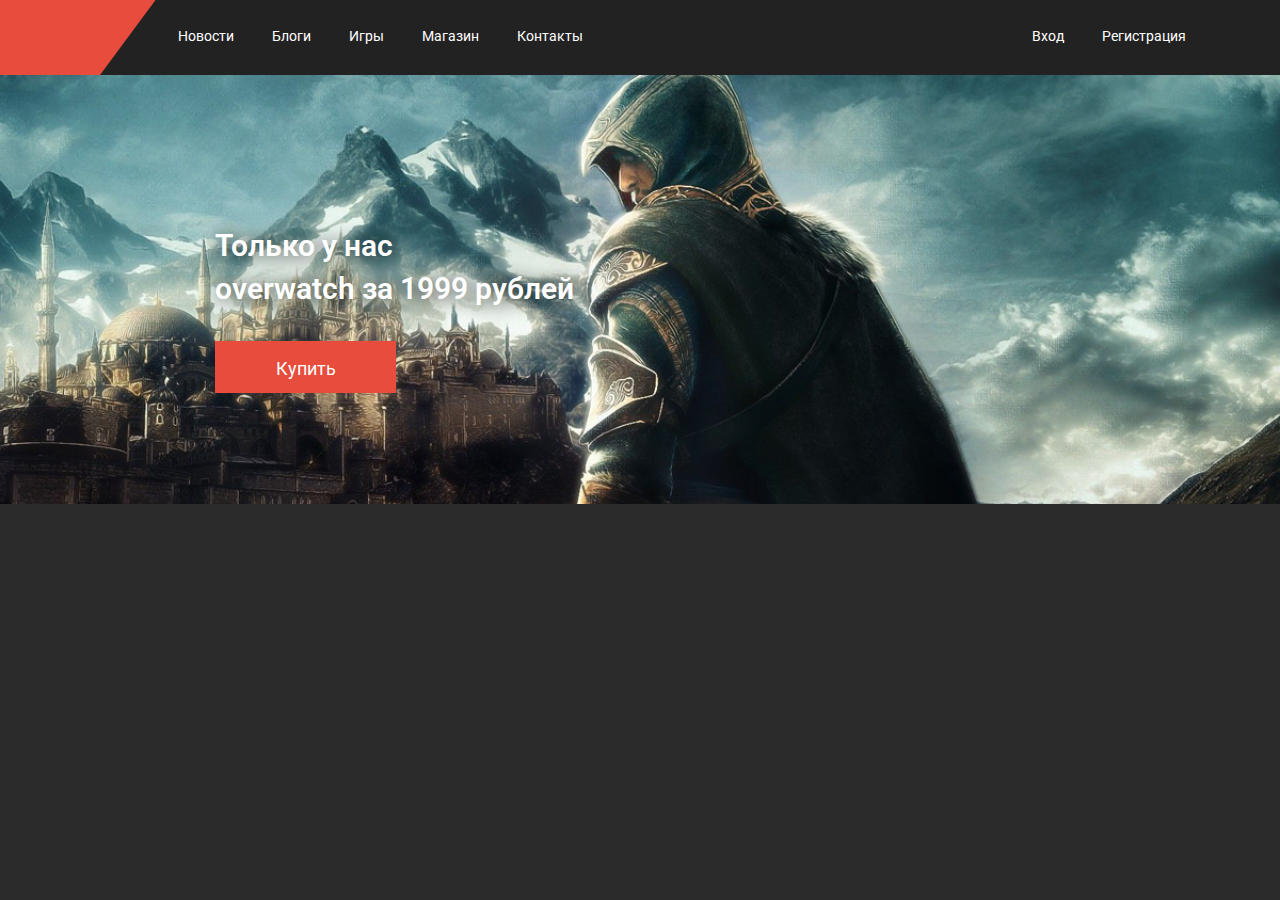
<file: pages/shop-item.html>
<!DOCTYPE html>
<html lang="ru">
<head>
	<meta charset="UTF-8">
	<title>GameWord - Название игры</title>
	
	<link href="../css/bootstrap.min.css" rel="stylesheet">
	<link href="../css/styles.css" rel="stylesheet">	
	<link href="../css/shop-item.css" rel="stylesheet">
	<link href="https://fonts.googleapis.com/css?family=Roboto" rel="stylesheet">
	
</head>
<body>
	<header>
   	<div class="container-fluid">
   		<div class="row navb">
   			<div class="col-md-2 logo">
   				<a href="../index.html"><img src="../img/logo.png" alt=""></a>
   			</div>
   			<div class="col-md-5 menu">
   				<ul>
   					<li><a href="news.html">Новости</a></li>
   					<li><a href="blogs.html">Блоги</a></li>
   					<li><a href="games.html">Игры</a></li>
   					<li><a href="shop.html">Магазин</a></li>
   					<li><a href="contacts.html">Контакты</a></li>
   				</ul>
   			</div>
   			<div class="col-md-3 search">
   <!--	
  ================================================== 		
			РАЗОБРАТЬСЯ С ФОРМАМИ!


   	<form action="">
   					<input type="text" placeholder="Введите игру для поиска...">
   					<button></button>

  =============================================== 					
   				</form> -->
   			</div>
   			<div class="col-md-2 reg">
   				<ul>
   					<li><a href="#">Вход</a></li>
   					<li><a href="#">Регистрация</a></li>
   				</ul>
   			</div>
   		</div>
   		<div class="row adv">
   			<div class="col-md-12 text">
   				<p>Только у нас</p>
   				<p>overwatch за 1999 рублей</p>
   				<a href="#">Купить</a>
   			</div>
   		</div>
   	</div>
   	</header>
</body>
</html>
</file>
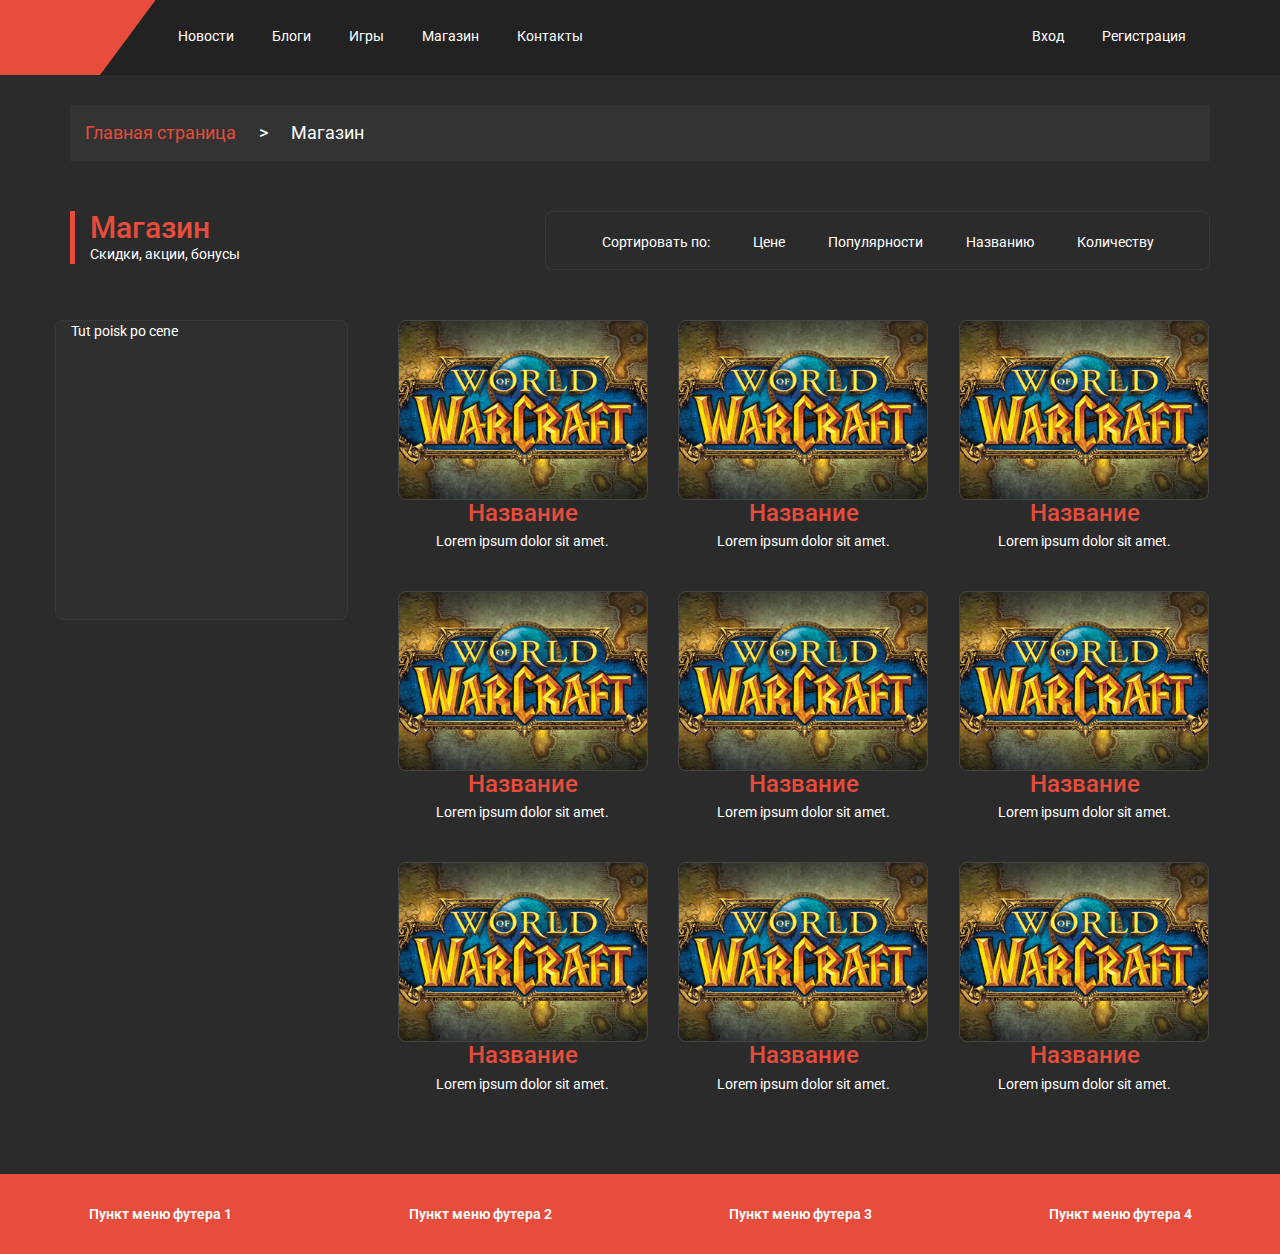
<file: pages/shop.html>
<!DOCTYPE html>
<html lang="ru">
<head>
   <meta charset="UTF-8">
   <title>GameWord - Магазин</title>
   
   <link href="../css/bootstrap.min.css" rel="stylesheet">
   <link href="../css/styles.css" rel="stylesheet">   
   <link href="../css/shop.css" rel="stylesheet">
   <link href="https://fonts.googleapis.com/css?family=Roboto" rel="stylesheet">
   
</head>
<body>
   <header>
      <div class="container-fluid">
         <div class="row navb">
            <div class="col-md-2 logo">
               <a href="../index.html"><img src="../img/logo.png" alt=""></a>
            </div>
            <div class="col-md-5 menu">
               <ul>
                  <li><a href="news.html">Новости</a></li>
                  <li><a href="blogs.html">Блоги</a></li>
                  <li><a href="games.html">Игры</a></li>
                  <li><a href="shop.html">Магазин</a></li>
                  <li><a href="contacts.html">Контакты</a></li>
               </ul>
            </div>
            <div class="col-md-3 search">
   <!--  
  ==================================================     
         РАЗОБРАТЬСЯ С ФОРМАМИ!


      <form action="">
                  <input type="text" placeholder="Введите игру для поиска...">
                  <button></button>

  ===============================================              
               </form> -->
            </div>
            <div class="col-md-2 reg">
               <ul>
                  <li><a href="#">Вход</a></li>
                  <li><a href="#">Регистрация</a></li>
               </ul>
            </div>
         </div>
         <div class="row adv">
            <div class="col-md-12 text">
               <p>Только у нас</p>
               <p>overwatch за 1999 рублей</p>
               <a href="#">Купить</a>
            </div>
         </div>
      </div>
      </header>

      <main class="content">
         <div class="container">
            <div class="nav-str">
               <p><a href="../index.html">Главная страница</a></p>
               <p>&gt</p>
               <p>Магазин</p>
            </div>
            <div class="row h-sort">
               <div class="head-text col-md-3">
                  <h2>Магазин</h2>
                  <p>Скидки, акции, бонусы</p>
               </div>
               <div class="sort col-md-7 col-md-offset-2">
                  <ul>
                     <li>Сортировать по:</li>
                     <li>Цене</li>
                     <li>Популярности</li>
                     <li>Названию</li>
                     <li>Количеству</li>
                  </ul>
               </div>
            </div>
            <div class="row">
               <div class="col-md-3 search">
                  <p>Tut poisk po cene</p>
               </div>
               <div class="col-md-9 items">
                  <div class="row">
                     <a href="shop-item.html"><div class="col-md-4 shop-item">
                        <div class="imgbox"></div>
                        <h3>Название</h3>
                        <p>Lorem ipsum dolor sit amet.</p>
                     </div></a>
                     <a href="shop-item.html"><div class="col-md-4 shop-item">
                        <div class="imgbox"></div>
                        <h3>Название</h3>
                        <p>Lorem ipsum dolor sit amet.</p>
                     </div></a>
                     <a href="shop-item.html"><div class="col-md-4 shop-item">
                        <div class="imgbox"></div>
                        <h3>Название</h3>
                        <p>Lorem ipsum dolor sit amet.</p>
                     </div></a>
                  </div>
                  <div class="row">
                     <a href="shop-item.html"><div class="col-md-4 shop-item">
                        <div class="imgbox"></div>
                        <h3>Название</h3>
                        <p>Lorem ipsum dolor sit amet.</p>
                     </div></a>
                     <a href="shop-item.html"><div class="col-md-4 shop-item">
                        <div class="imgbox"></div>
                        <h3>Название</h3>
                        <p>Lorem ipsum dolor sit amet.</p>
                     </div></a>
                     <a href="shop-item.html"><div class="col-md-4 shop-item">
                        <div class="imgbox"></div>
                        <h3>Название</h3>
                        <p>Lorem ipsum dolor sit amet.</p>
                     </div></a>
                  </div>
                  <div class="row">
                     <a href="shop-item.html"><div class="col-md-4 shop-item">
                        <div class="imgbox"></div>
                        <h3>Название</h3>
                        <p>Lorem ipsum dolor sit amet.</p>
                     </div></a>
                     <a href="shop-item.html"><div class="col-md-4 shop-item">
                        <div class="imgbox"></div>
                        <h3>Название</h3>
                        <p>Lorem ipsum dolor sit amet.</p>
                     </div></a>
                     <a href="shop-item.html"><div class="col-md-4 shop-item">
                        <div class="imgbox"></div>
                        <h3>Название</h3>
                        <p>Lorem ipsum dolor sit amet.</p>
                     </div></a>
                  </div>
              </div>
            </div>






         </div>
      </main>

       <footer class="footer">
      <div class="container-fluid">
         <div class="row">
            <div class="col-md-3 foot-item">
               <a href="#">Пункт меню футера 1</a>
            </div>
            <div class="col-md-3 foot-item">
               <a href="#">Пункт меню футера 2</a>
            </div>
            <div class="col-md-3 foot-item">
               <a href="#">Пункт меню футера 3</a>
            </div>
            <div class="col-md-3 foot-item">
               <a href="#">Пункт меню футера 4</a>
            </div>
         </div>
      </div>
   </footer>
</body>
</html>
</file>
<file: css/styles.css>
body {
  font-family: 'Roboto', sans-serif;
  background-color: #2b2b2b; }

.navb {
  background-color: #222;
  max-height: 75px;
  overflow: hidden;
  /*.search{
  	input{
  		width: 150px;
  		border: 0;
  		padding: 3px;
  	}
  	input:focus{
  		outline-color: #e74c3c;
  	}
  	button{
  		border: 0;
  		width: 39px;
  		height: 32px;
  		background-image: url(../img/search.png);
  	}
  }*/ }
  .navb .logo {
    margin-left: -15px; }
  .navb ul {
    margin: 26px 0 0 -35px;
    -webkit-padding-start: 0px; }
    .navb ul li {
      display: inline-block;
      margin-right: 35px; }
      .navb ul li a {
        color: #fff; }
      .navb ul li a:hover {
        color: #ddd;
        padding-bottom: 26px;
        text-decoration: none;
        border-bottom: 5px solid #e74c3c; }

.adv {
  height: 429px;
  background-image: url(../img/adv1.png);
  background-repeat: no-repeat;
  background-size: cover; }
  .adv .text {
    margin: 150px 0 0 200px; }
    .adv .text p {
      text-shadow: 1px 1px 20px #000;
      margin: 0;
      font-size: 30px;
      font-weight: 600;
      color: #fff; }
    .adv .text a, .adv .text a:visited {
      margin-top: 30px;
      font-size: 18px;
      text-align: center;
      padding-top: 15px;
      width: 181px;
      height: 52px;
      display: block;
      background-color: #e74c3c;
      color: #fff; }
    .adv .text a:hover {
      text-decoration: none;
      background-color: #e7786d; }

/******END HEADER***************/
/********CONTENT************/
.new-games .head-text {
  border-left: 5px solid #e74c3c;
  margin-top: 50px;
  padding-left: 15px;
  margin-bottom: 50px; }
  .new-games .head-text h2 {
    color: #e74c3c;
    margin: 0;
    font-weight: 600; }
  .new-games .head-text p {
    margin: 0;
    color: #fff; }
.new-games .row .gamebox .imgbox {
  border: 1px solid #555;
  border-radius: 10px;
  width: 250px;
  height: 180px;
  background-image: url(../img/wow.jpg);
  background-size: cover;
  margin-bottom: 15px; }
.new-games .row .gamebox h3 {
  margin: 0;
  color: #e74c3c;
  padding-left: 10px; }
.new-games .row .gamebox p {
  color: #fff;
  margin-bottom: 30px;
  padding-left: 10px; }
.new-games .row .button a, .new-games .row .button a:visited {
  display: block;
  background-color: #e74c3c;
  height: 40px;
  text-align: center;
  text-decoration: none;
  color: #fff;
  font-size: 18px;
  padding-top: 7px;
  margin: 50px 0; }
.new-games .row .button a:hover {
  text-decoration: none;
  background-color: #e7786d; }

.news .head-text {
  border-left: 5px solid #e74c3c;
  margin-top: 50px;
  padding-left: 15px;
  margin-bottom: 50px; }
  .news .head-text h2 {
    margin: 0;
    color: #e74c3c; }
  .news .head-text p {
    color: #fff; }
.news .article {
  margin-bottom: 30px; }
  .news .article .imgbox {
    border: 1px solid #555;
    border-radius: 10px;
    height: 180px;
    width: 250px;
    background-image: url(../img/wow.jpg);
    background-size: cover; }
  .news .article .text h3 {
    color: #e74c3c; }
  .news .article .text p {
    color: #fff; }
  .news .article .text a, .news .article .text a:visited {
    text-decoration: none;
    color: #e7c13c;
    font-size: 16px; }
  .news .article .text a:hover {
    color: #e74c3c; }
.news .button a, .news .button a:visited {
  display: block;
  background-color: #e74c3c;
  height: 40px;
  text-align: center;
  text-decoration: none;
  color: #fff;
  font-size: 18px;
  padding-top: 7px;
  margin: 50px 0; }
.news .button a:hover {
  text-decoration: none;
  background-color: #e7786d; }

.shop .head-text {
  border-left: 5px solid #e74c3c;
  margin-top: 50px;
  margin-left: 57px;
  padding-left: 15px;
  margin-bottom: 50px; }
  .shop .head-text h2 {
    margin: 0;
    color: #e74c3c; }
  .shop .head-text p {
    color: #fff; }
.shop .item {
  text-align: center;
  margin-bottom: 50px; }
  .shop .item .imgbox {
    display: inline-block;
    border: 1px solid #555;
    border-radius: 10px;
    height: 180px;
    width: 250px;
    background-image: url(../img/wow.jpg);
    background-size: cover; }
  .shop .item h3 {
    color: #e74c3c; }
  .shop .item p {
    margin: 0 20px;
    color: #fff; }

.footer {
  text-align: center;
  background-color: #e74c3c;
  color: #fff; }
  .footer .foot-item {
    margin: 30px 0; }
  .footer a, .footer a:visited {
    color: #fff;
    text-decoration: none;
    font-weight: 600; }
  .footer a:hover {
    color: #ddd; }

/*# sourceMappingURL=styles.css.map */
</file>
<file: css/blog-item.css>
body {
  color: #fff; }
  body p, body h2, body h3 {
    padding: 0;
    margin: 0; }

.adv {
  display: none; }

.content .nav-str {
  margin-top: 30px;
  background-color: #333;
  padding: 15px; }
  .content .nav-str p {
    padding-right: 20px;
    font-size: 18px;
    display: inline-block; }
    .content .nav-str p a {
      text-decoration: none;
      color: #e74c3c; }
    .content .nav-str p a:hover {
      color: #e7786d; }
.content .head-text {
  border-left: 5px solid #e74c3c;
  padding-left: 15px;
  margin: 50px 0; }
  .content .head-text h2 {
    color: #e74c3c; }
.content .blogbox {
  margin-bottom: 50px; }
  .content .blogbox .user-info {
    border-radius: 8px;
    padding: 15px;
    border: 1px dotted #444; }
    .content .blogbox .user-info .user-avatar {
      width: 150px;
      height: 150px;
      background-image: url(../img/user.jpg);
      background-size: cover;
      margin: 7px;
      border-radius: 8px; }
    .content .blogbox .user-info p.nickname {
      color: #e74c3c;
      font-size: 18px; }
    .content .blogbox .user-info .status-offline {
      color: red; }
  .content .blogbox .text h3 {
    color: #e74c3c;
    margin: 0 0 20px 2em; }
  .content .blogbox .text p {
    margin: 7px;
    text-indent: 3em; }
  .content .blogbox .text a {
    font-size: 16px;
    float: right;
    color: #e74c3c;
    text-decoration: none; }
  .content .blogbox .text a:hover {
    color: #e7786d; }

/*# sourceMappingURL=blog-item.css.map */
</file>
<file: css/contacts.css>
/*# sourceMappingURL=contacts.css.map */
</file>
<file: css/game-item.css>
/*# sourceMappingURL=game-item.css.map */
</file>
<file: css/games.css>
/*# sourceMappingURL=games.css.map */
</file>
<file: css/news-item.css>
body {
  color: #fff; }
  body p, body h2, body h3 {
    padding: 0;
    margin: 0; }

.adv {
  display: none; }

.content .nav-str {
  margin-top: 30px;
  background-color: #333;
  padding: 15px; }
  .content .nav-str p {
    padding-right: 20px;
    font-size: 18px;
    display: inline-block; }
    .content .nav-str p a {
      text-decoration: none;
      color: #e74c3c; }
    .content .nav-str p a:hover {
      color: #e7786d; }
.content .head-text {
  border-left: 5px solid #e74c3c;
  padding-left: 15px;
  margin: 50px 0; }
  .content .head-text h2 {
    color: #e74c3c; }

.newsbox {
  background-color: #333;
  text-align: center;
  margin-bottom: 50px;
  padding: 50px;
  border: 1px dotted #444; }
  .newsbox .imgbox {
    display: inline-block;
    width: 300px;
    height: 225px;
    background-image: url(../img/wow.jpg);
    background-size: cover;
    border: 1px solid #555;
    border-radius: 8px; }
  .newsbox h2 {
    margin: 20px;
    color: #e74c3c; }
  .newsbox p {
    text-align: left;
    text-indent: 3em; }
  .newsbox a {
    display: inline-block;
    float: right;
    font-size: 16px;
    text-decoration: none;
    color: #e74c3c; }
  .newsbox a:hover {
    color: #e7786d; }

/*# sourceMappingURL=news-item.css.map */
</file>
<file: css/news.css>
body {
  color: #fff; }
  body p, body h2, body h3 {
    padding: 0;
    margin: 0; }

.adv {
  display: none; }

.content .nav-str {
  margin-top: 30px;
  background-color: #333;
  padding: 15px; }
  .content .nav-str p {
    padding-right: 20px;
    font-size: 18px;
    display: inline-block; }
    .content .nav-str p a {
      text-decoration: none;
      color: #e74c3c; }
    .content .nav-str p a:hover {
      color: #e7786d; }
.content .head-text {
  border-left: 5px solid #e74c3c;
  padding-left: 15px;
  margin: 50px 0; }
  .content .head-text h2 {
    color: #e74c3c; }
.content .news-row {
  margin-bottom: 30px; }
  .content .news-row .newsblock {
    padding: 25px;
    border: 10px solid #2b2b2b;
    background-color: #333;
    text-align: center; }
    .content .news-row .newsblock .imgbox {
      display: inline-block;
      width: 250px;
      height: 180px;
      background-image: url(../img/wow.jpg);
      background-size: cover;
      border: 1px solid #777;
      border-radius: 8px; }
    .content .news-row .newsblock h2 {
      margin: 10px;
      text-align: center;
      color: #e74c3c; }
    .content .news-row .newsblock p {
      text-align: left;
      text-indent: 3em; }
    .content .news-row .newsblock a {
      float: right;
      font-size: 16px;
      text-decoration: none;
      color: #e74c3c; }
    .content .news-row .newsblock a:hover {
      color: #e7786d; }

/*# sourceMappingURL=news.css.map */
</file>
<file: css/shop-item.css>
/*# sourceMappingURL=shop-item.css.map */
</file>
<file: css/shop.css>
body {
  color: #fff; }
  body p, body h2, body h3 {
    padding: 0;
    margin: 0; }

.adv {
  display: none; }

.content .nav-str {
  margin-top: 30px;
  background-color: #333;
  padding: 15px; }
  .content .nav-str p {
    padding-right: 20px;
    font-size: 18px;
    display: inline-block; }
    .content .nav-str p a {
      text-decoration: none;
      color: #e74c3c; }
    .content .nav-str p a:hover {
      color: #e7786d; }
.content .h-sort {
  margin: 50px 0; }
  .content .h-sort .head-text {
    border-left: 5px solid #e74c3c;
    padding-left: 15px; }
    .content .h-sort .head-text h2 {
      color: #e74c3c; }
  .content .h-sort .sort {
    height: 59px;
    border: 1px dotted #444;
    border-radius: 8px;
    text-align: center; }
    .content .h-sort .sort ul {
      list-style: none;
      -webkit-margin-after: 0;
      -webkit-padding-start: 0; }
      .content .h-sort .sort ul li:first-child {
        cursor: default; }
      .content .h-sort .sort ul li {
        display: inline-block;
        cursor: pointer;
        margin: 20px;
        padding-bottom: 5px; }
      .content .h-sort .sort ul li:hover {
        border-bottom: 4px solid #e74c3c; }
.content .search {
  border: 1px dotted #444;
  border-radius: 8px;
  height: 300px;
  background-color: #2f2f2f; }
.content .items {
  padding-left: 50px;
  margin-bottom: 40px; }
  .content .items .shop-item {
    margin-bottom: 40px;
    text-align: center; }
    .content .items .shop-item .imgbox {
      width: 250px;
      height: 180px;
      border: 1px solid #444;
      border-radius: 8px;
      background-image: url(../img/wow.jpg);
      background-size: cover; }
    .content .items .shop-item h3 {
      color: #e74c3c;
      margin-bottom: 5px; }
    .content .items .shop-item p {
      color: #fff; }

/*# sourceMappingURL=shop.css.map */
</file>
